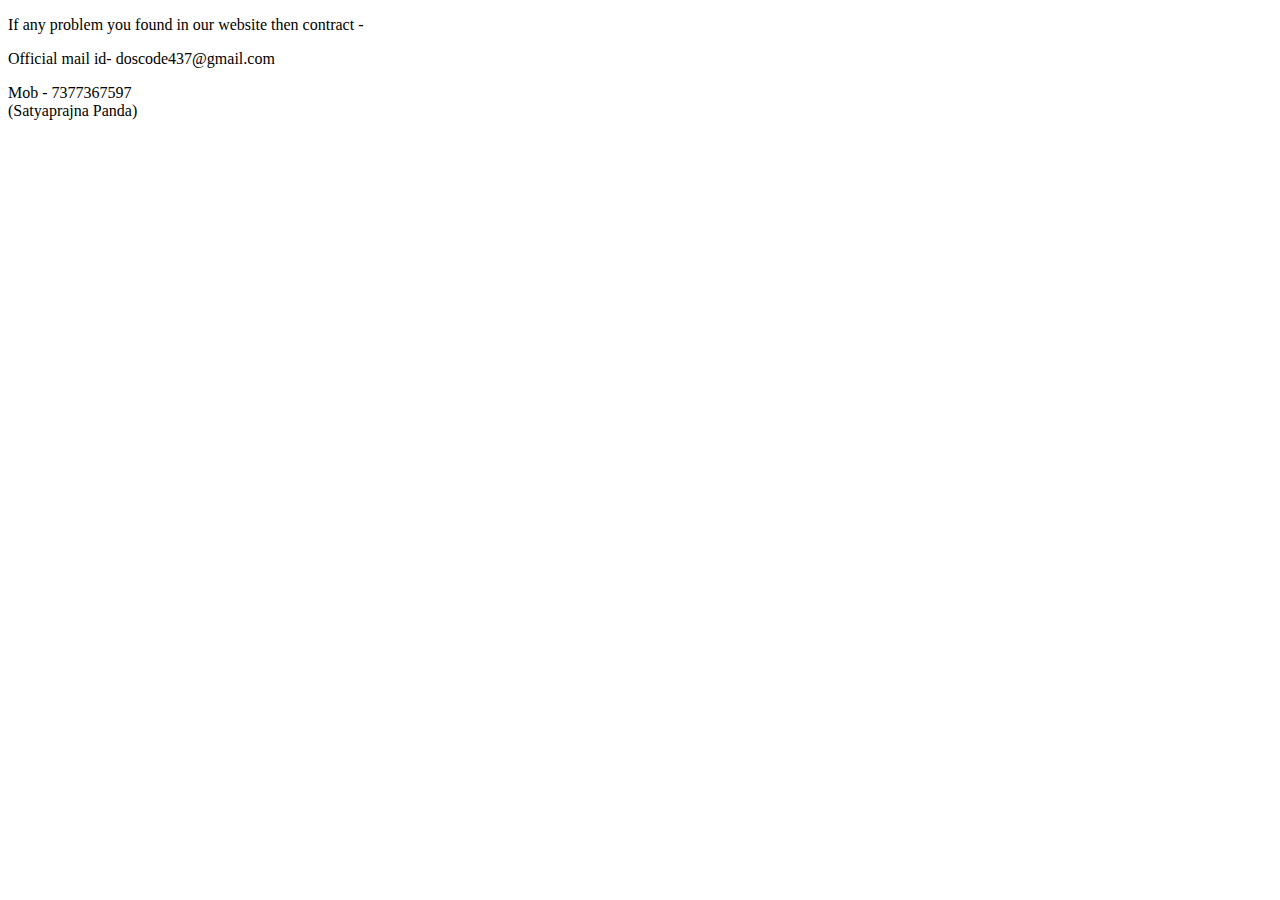
<file: contact.html>
<!DOCTYPE html>
<html lang="en">
<head>
    <meta charset="UTF-8">
    <meta name="viewport" content="width=device-width, initial-scale=1.0">
    <title>Contact</title>
    <link rel="icon" type="image" href="icon.jpeg">
</head>
<body>
    <p>If any problem you found in our website then contract -</p>
    
    <p>Official mail id- doscode437@gmail.com</p>
    <p>Mob - 7377367597
        <br>
    (Satyaprajna Panda)
    </p>
</body>
</html>
</file>
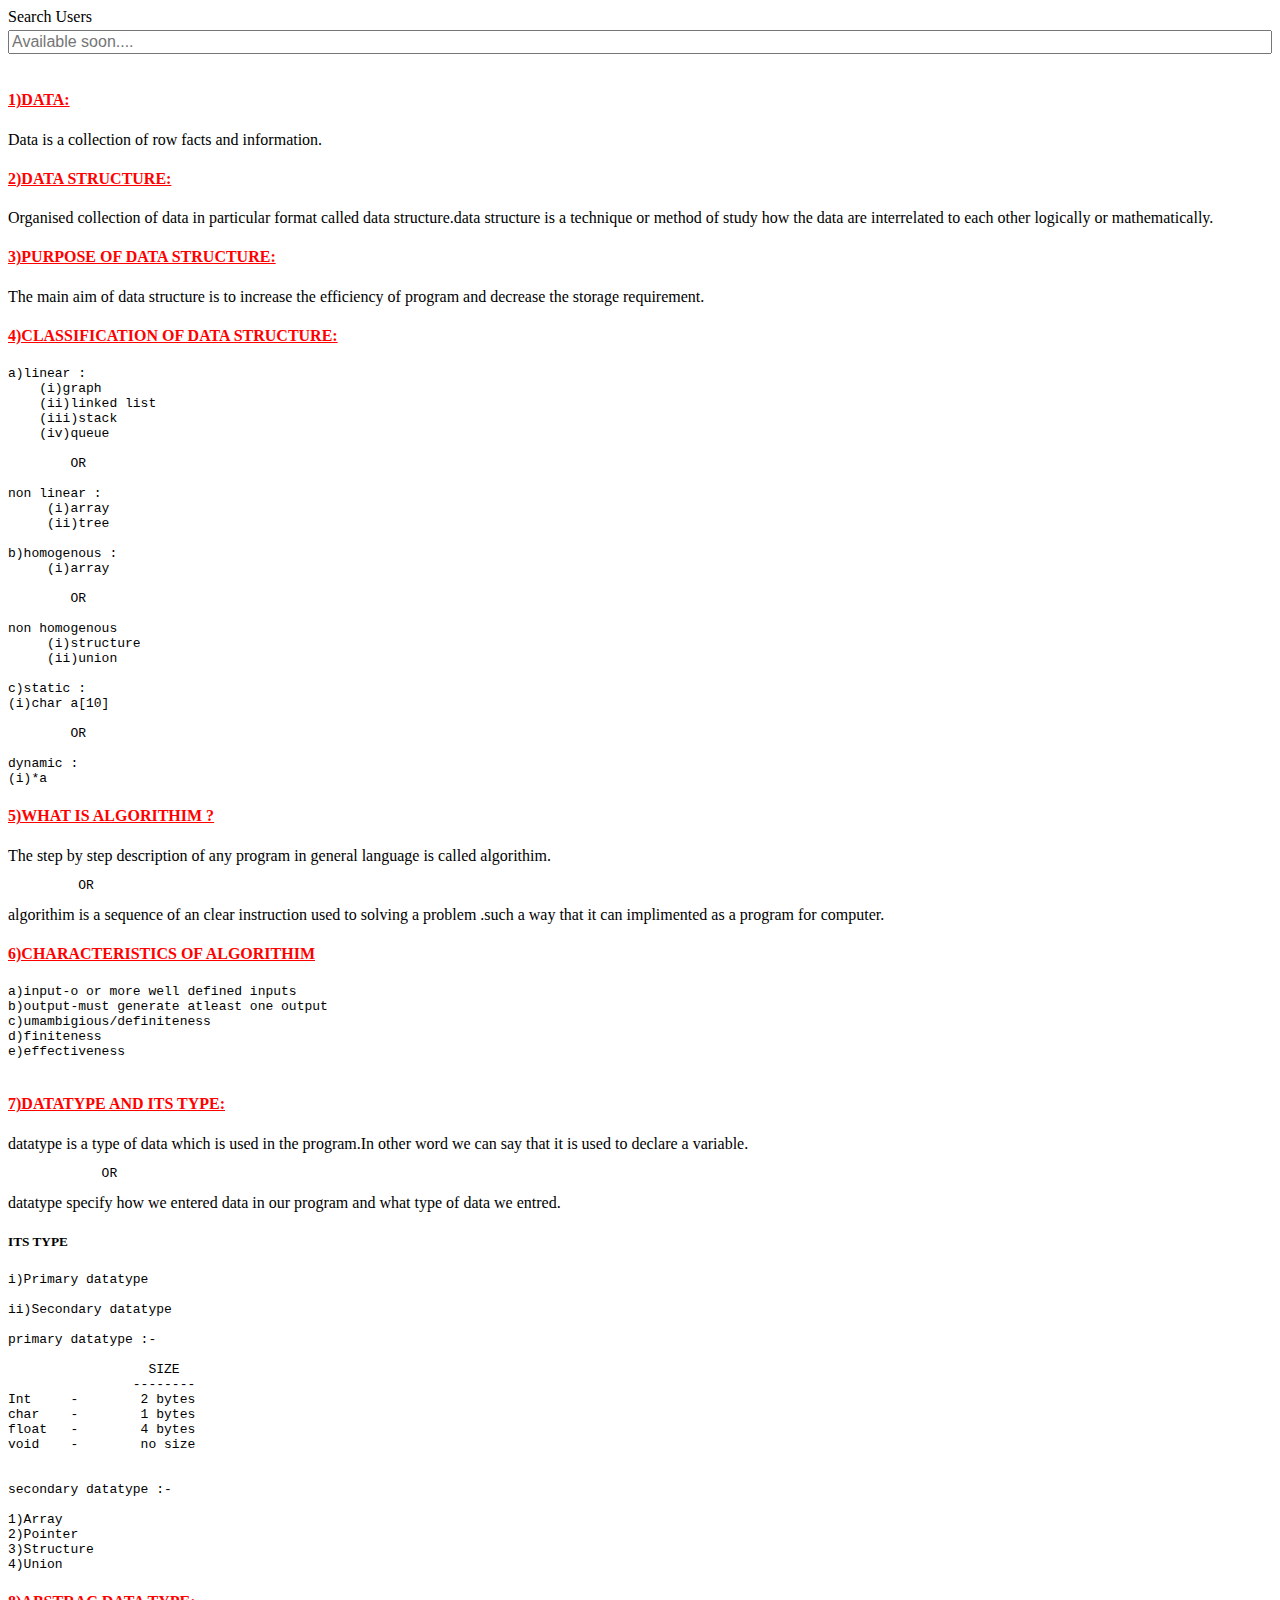
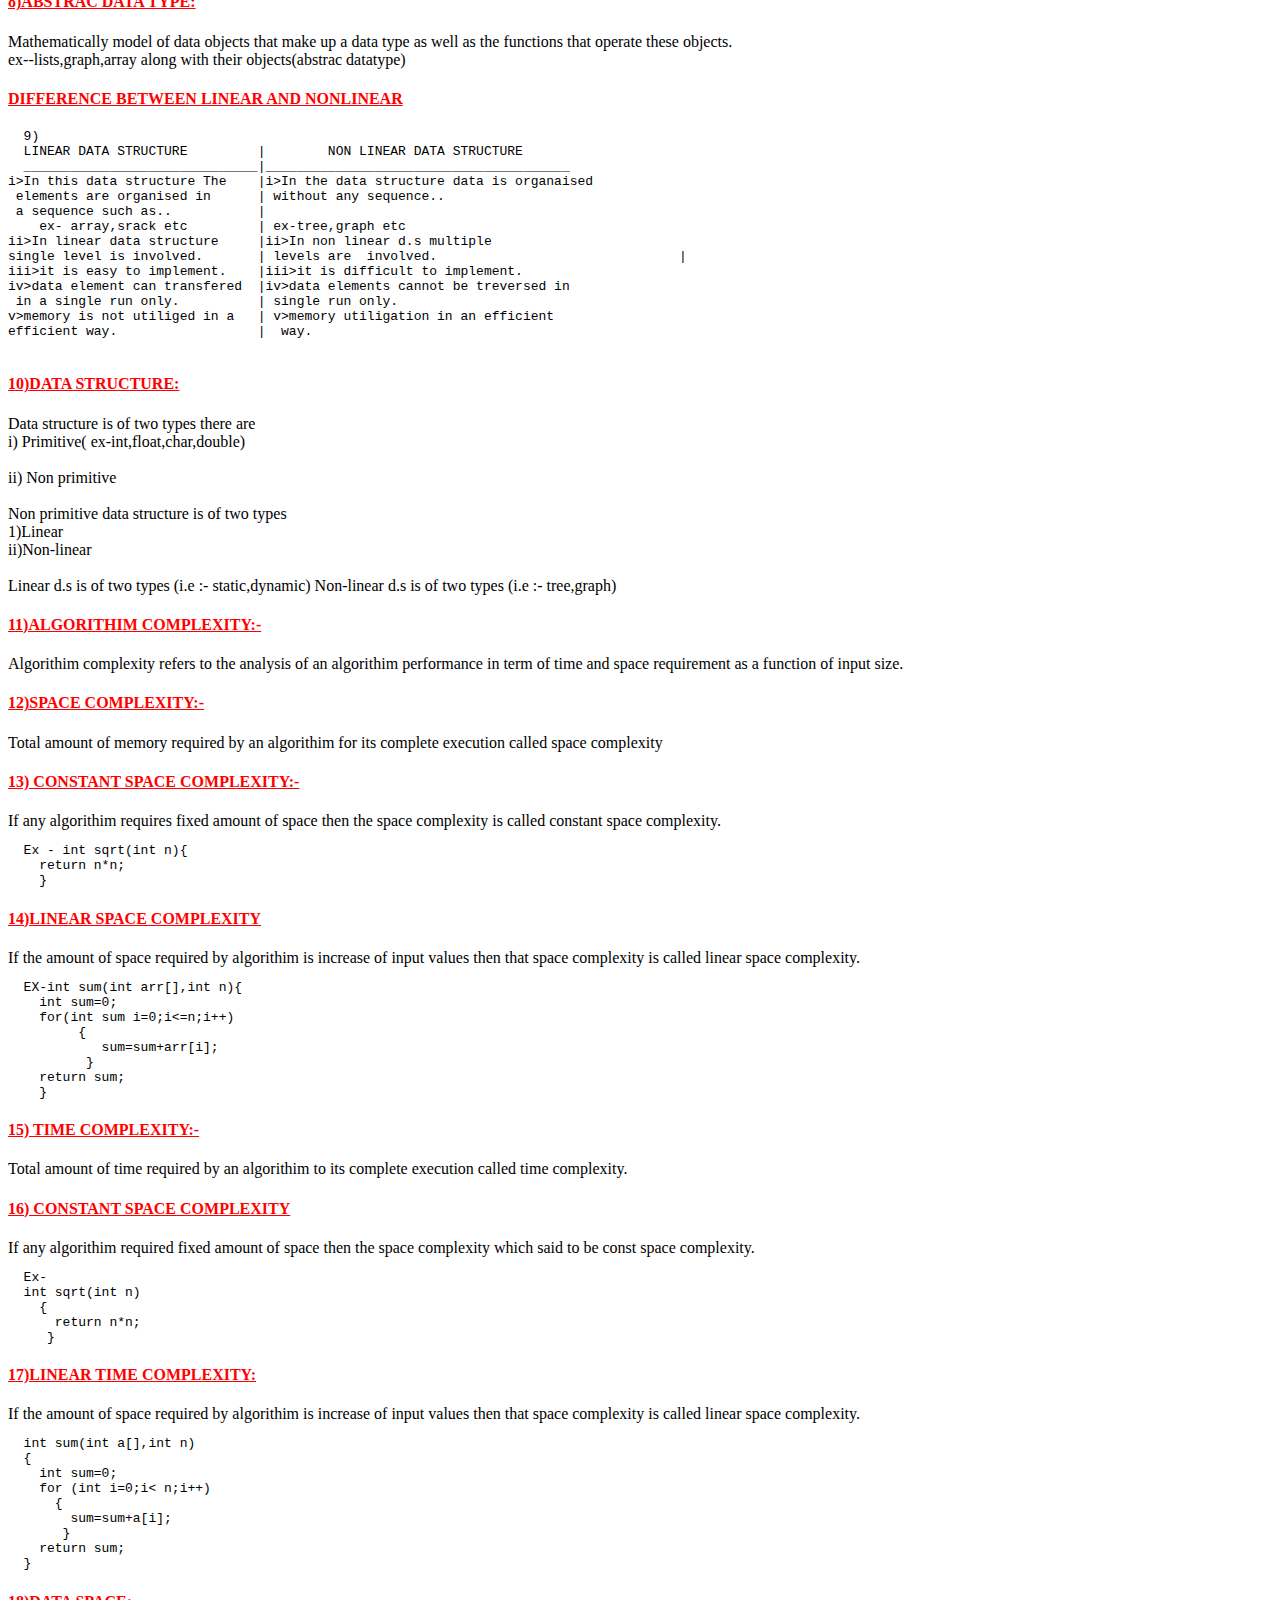
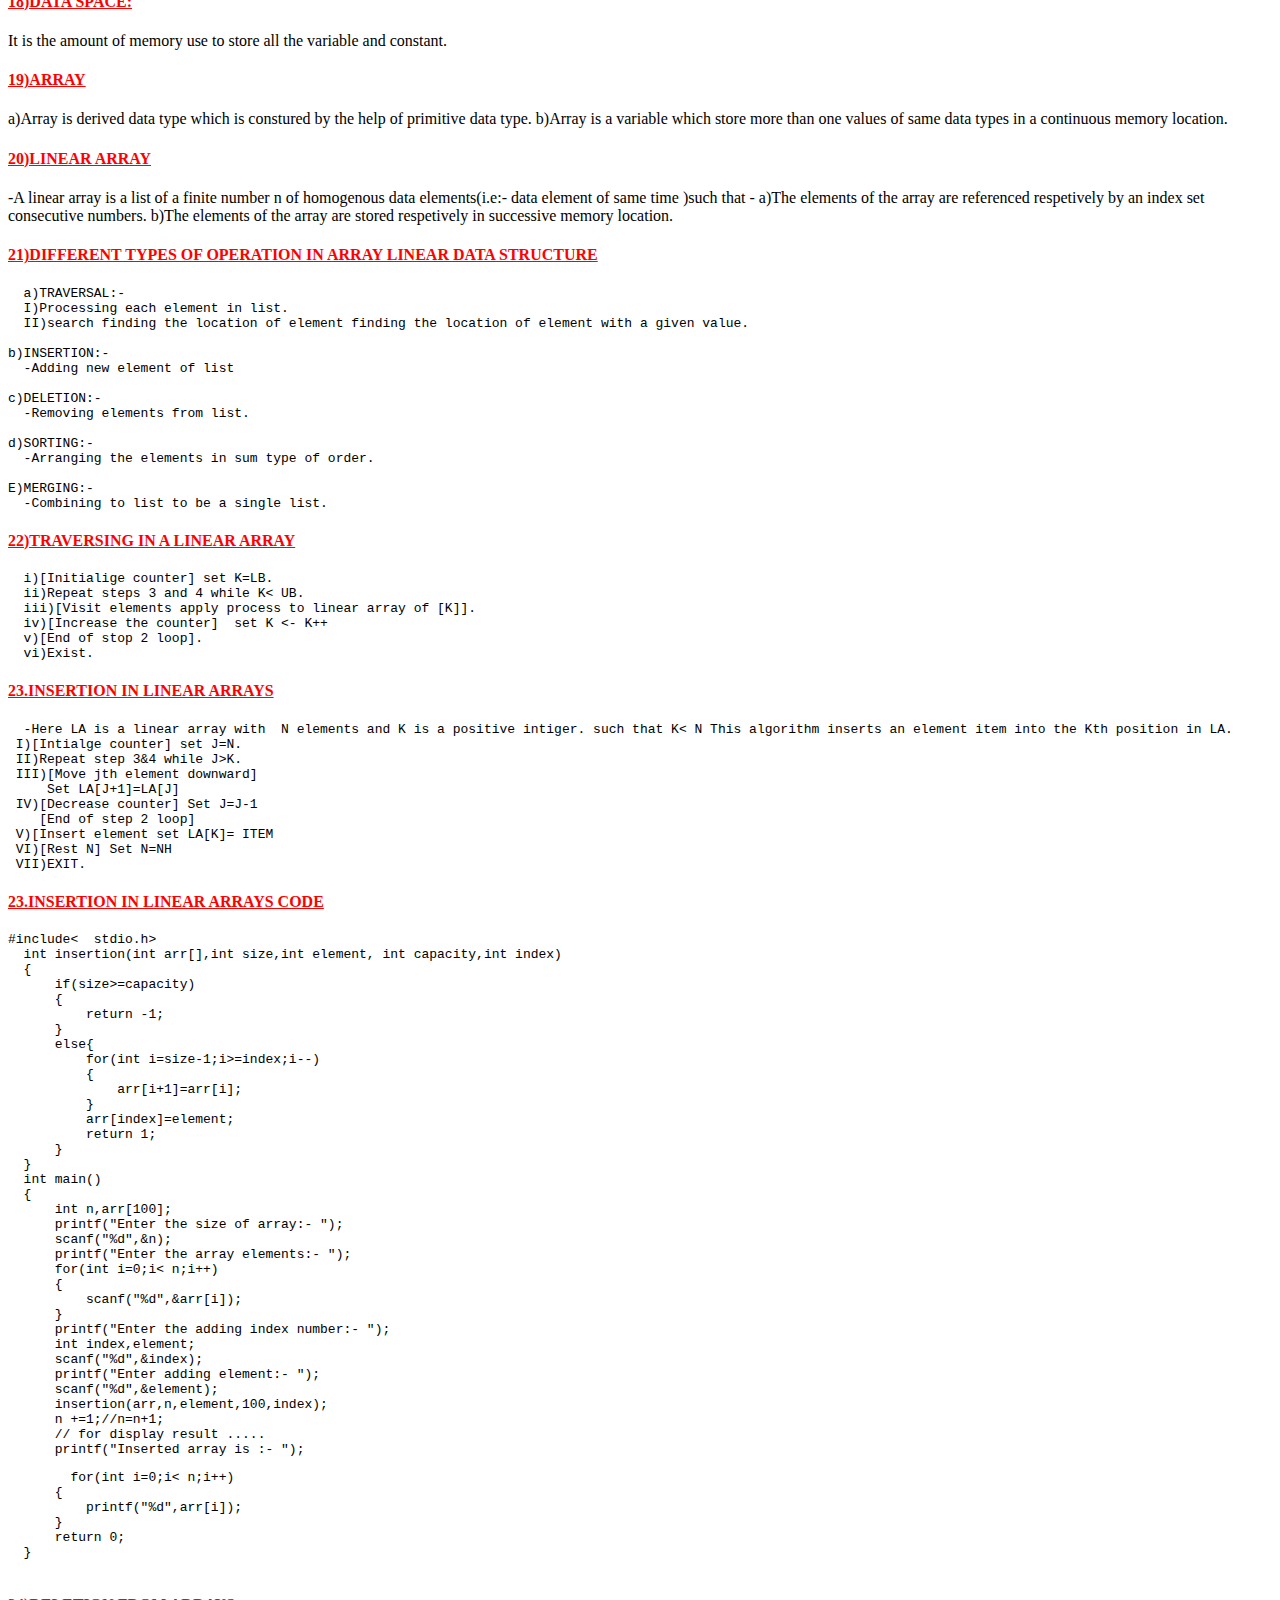
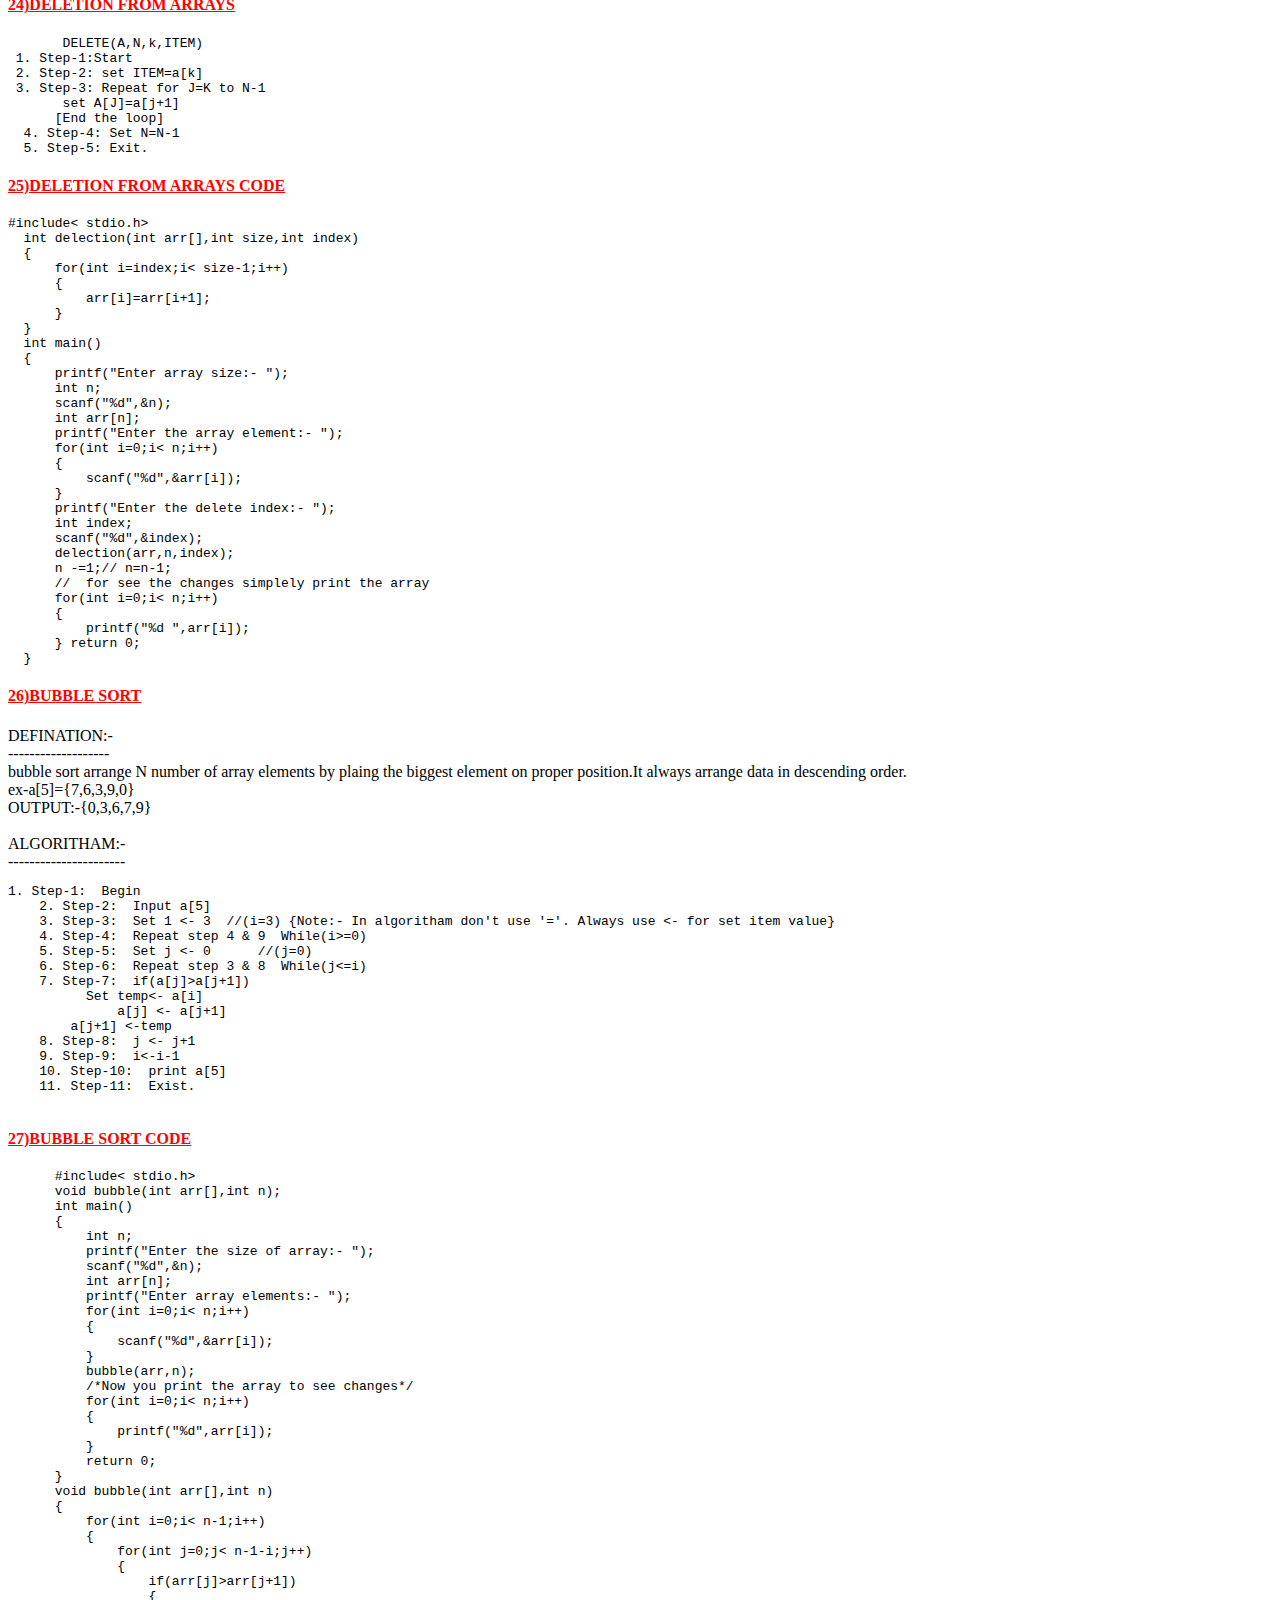
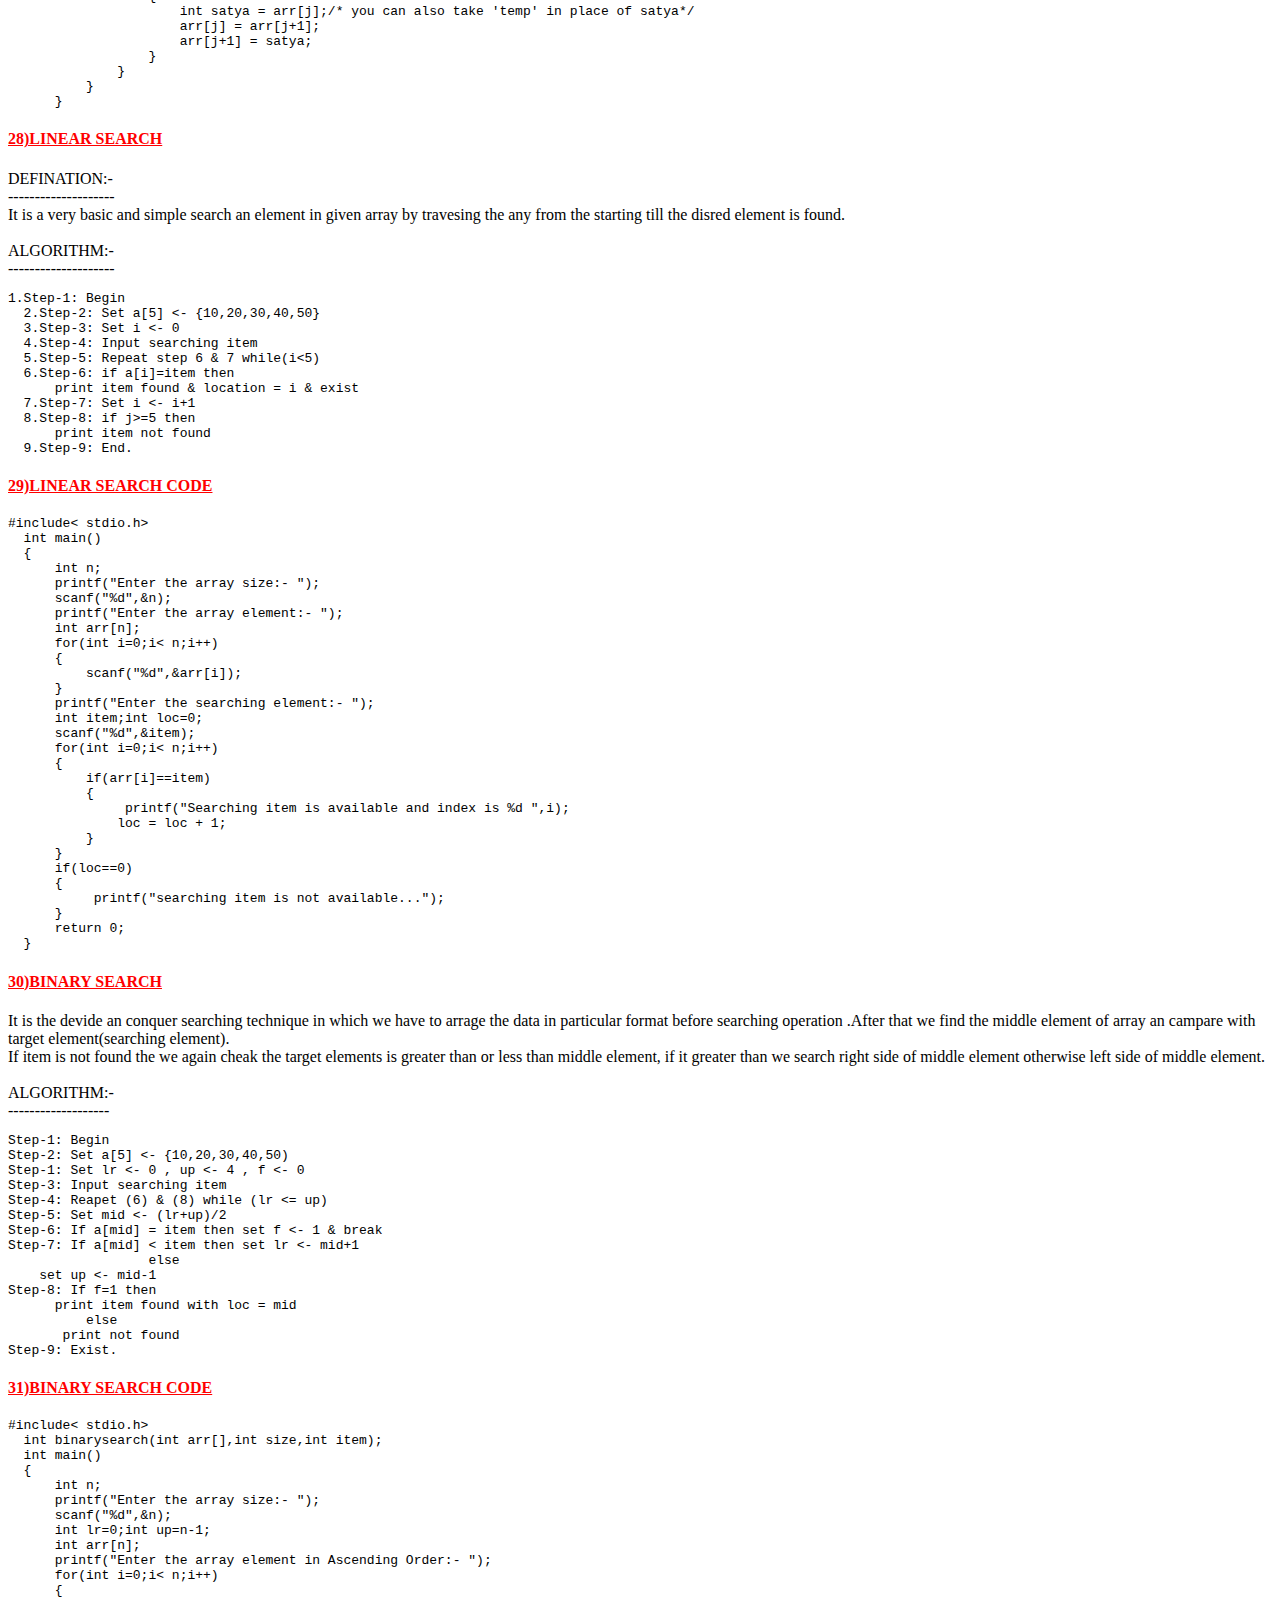
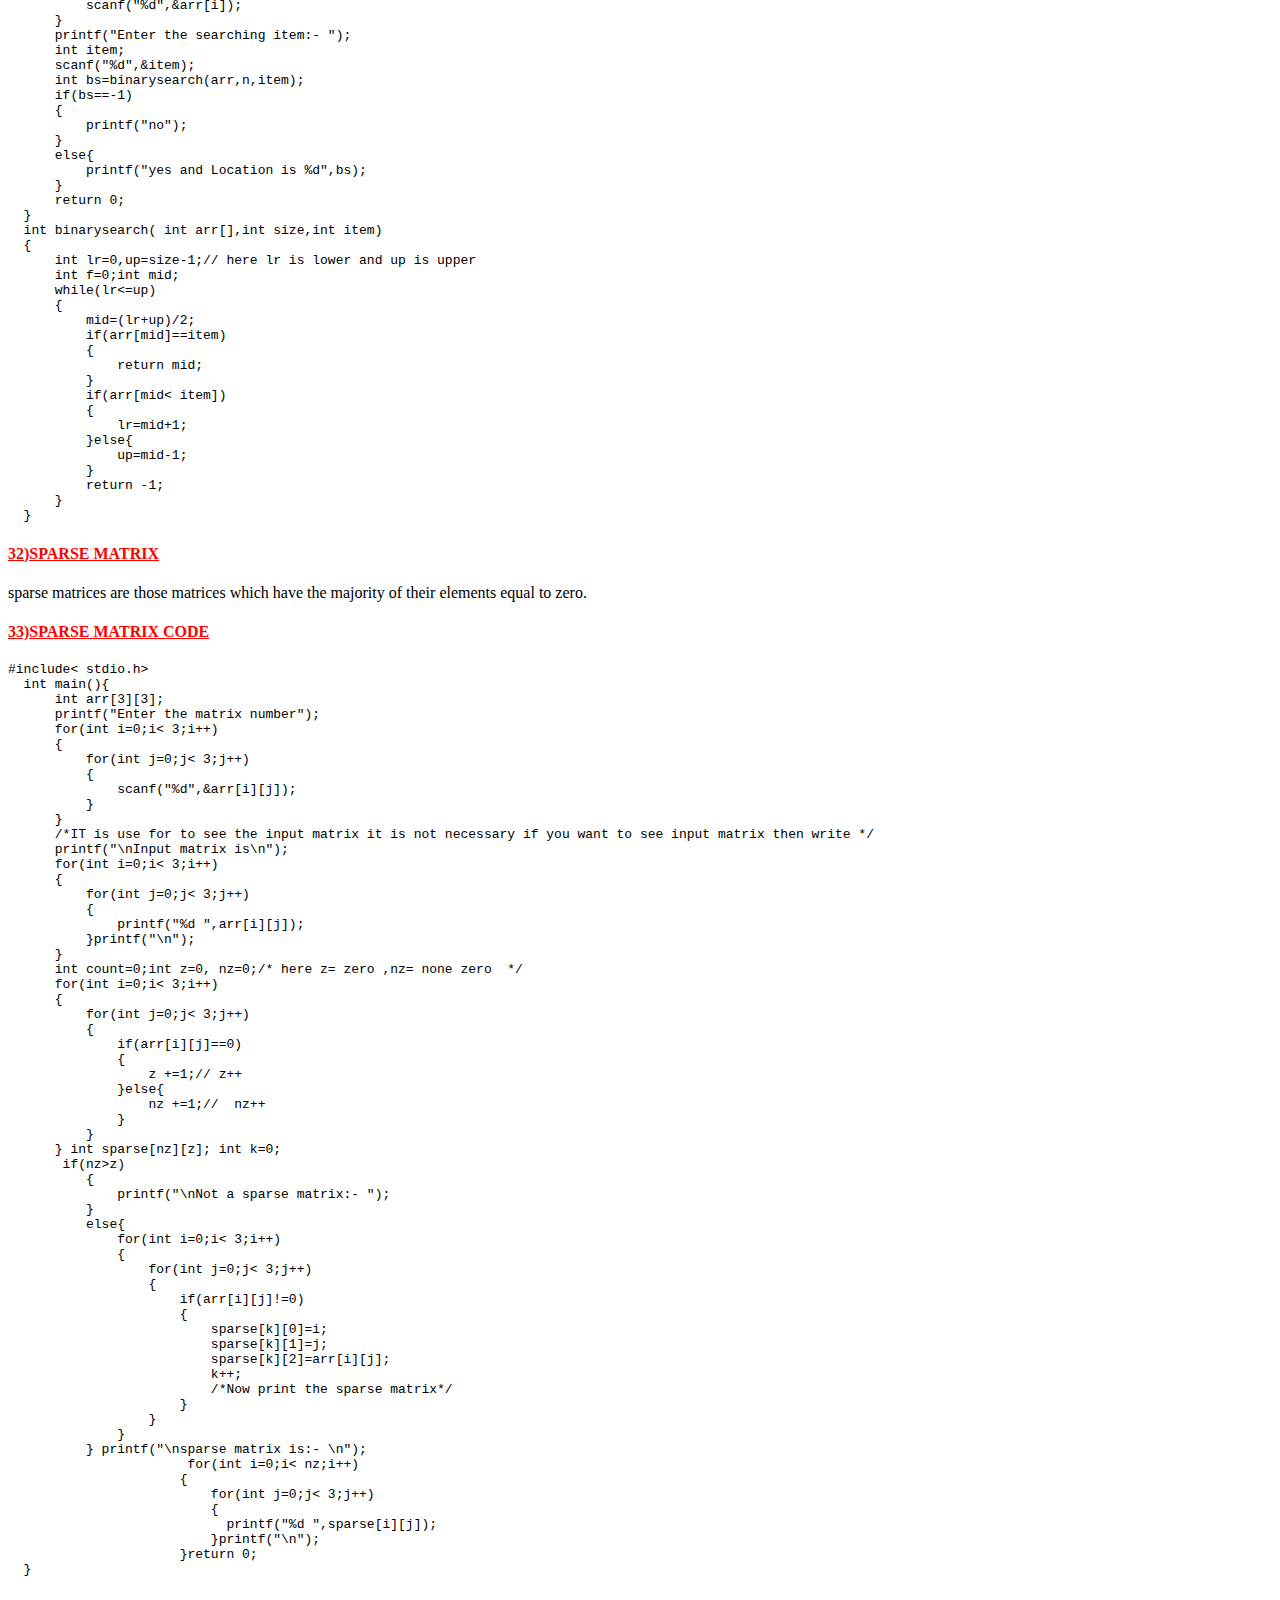
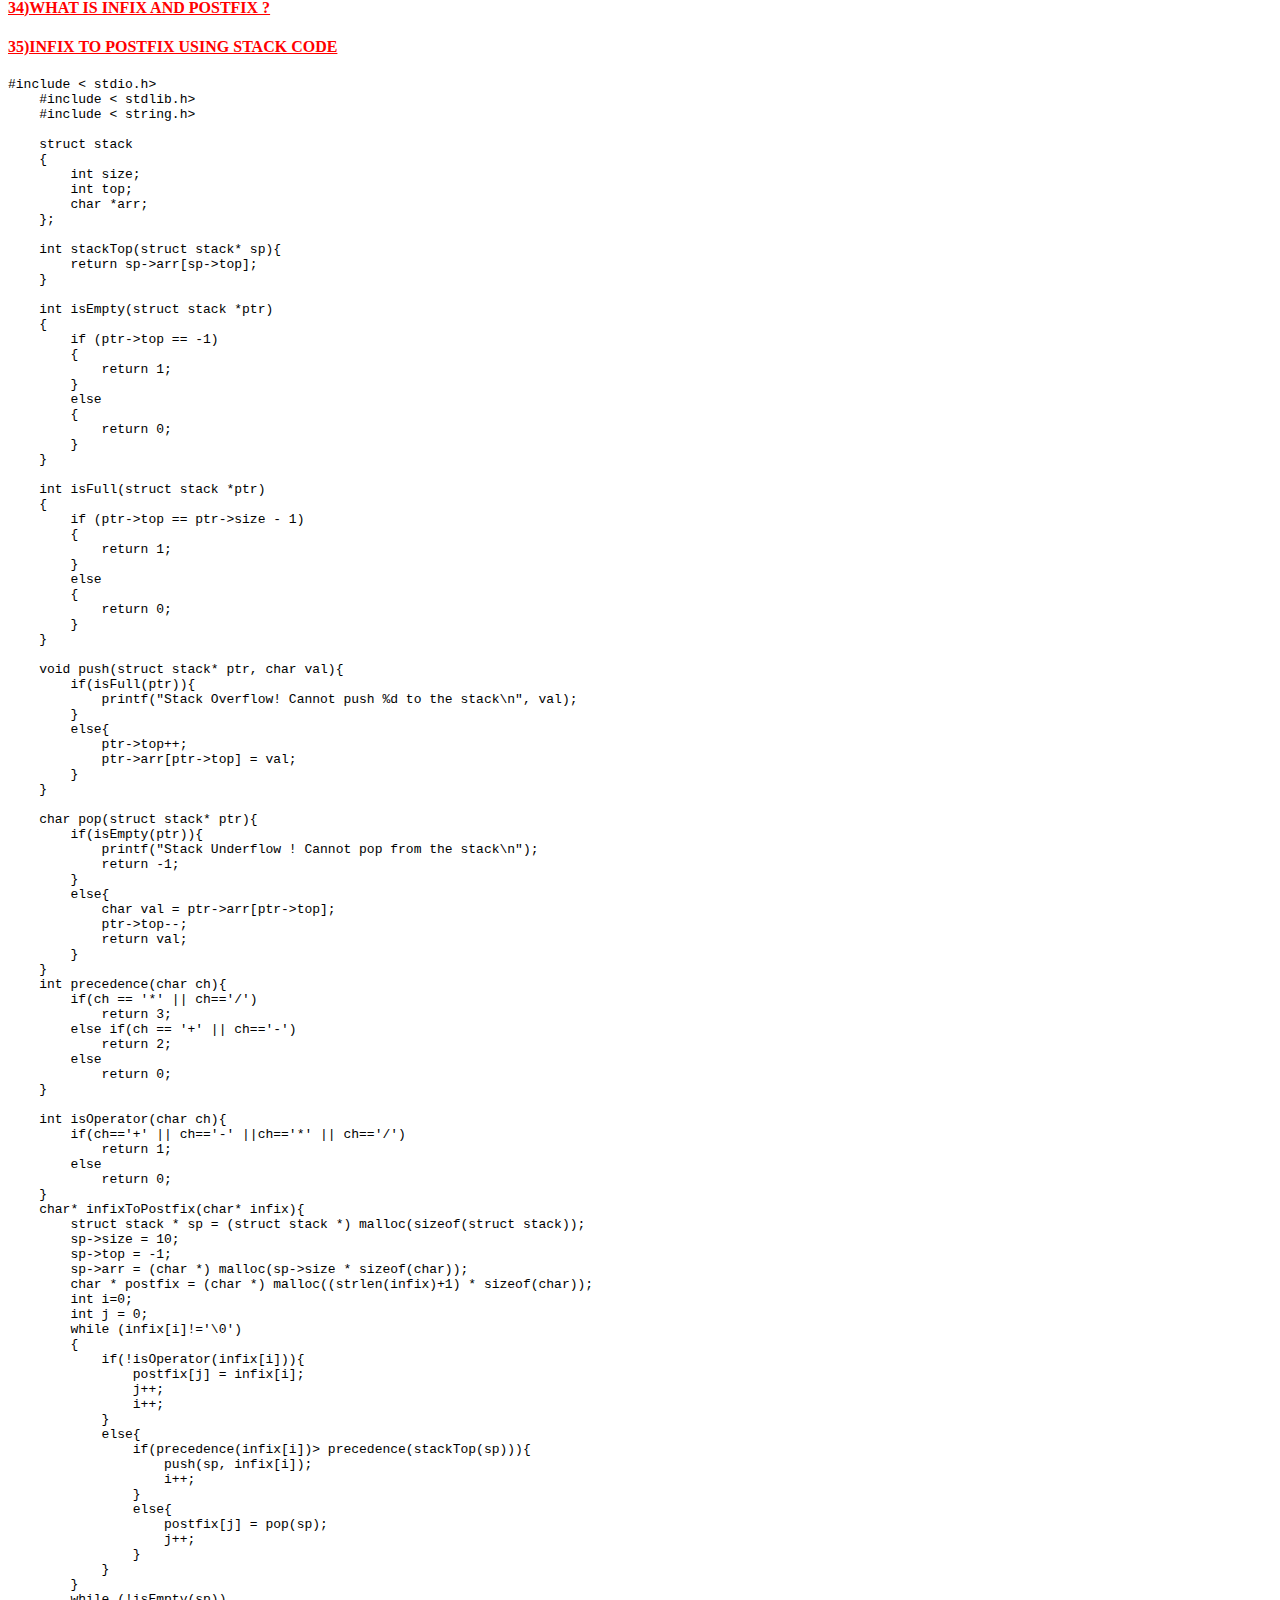
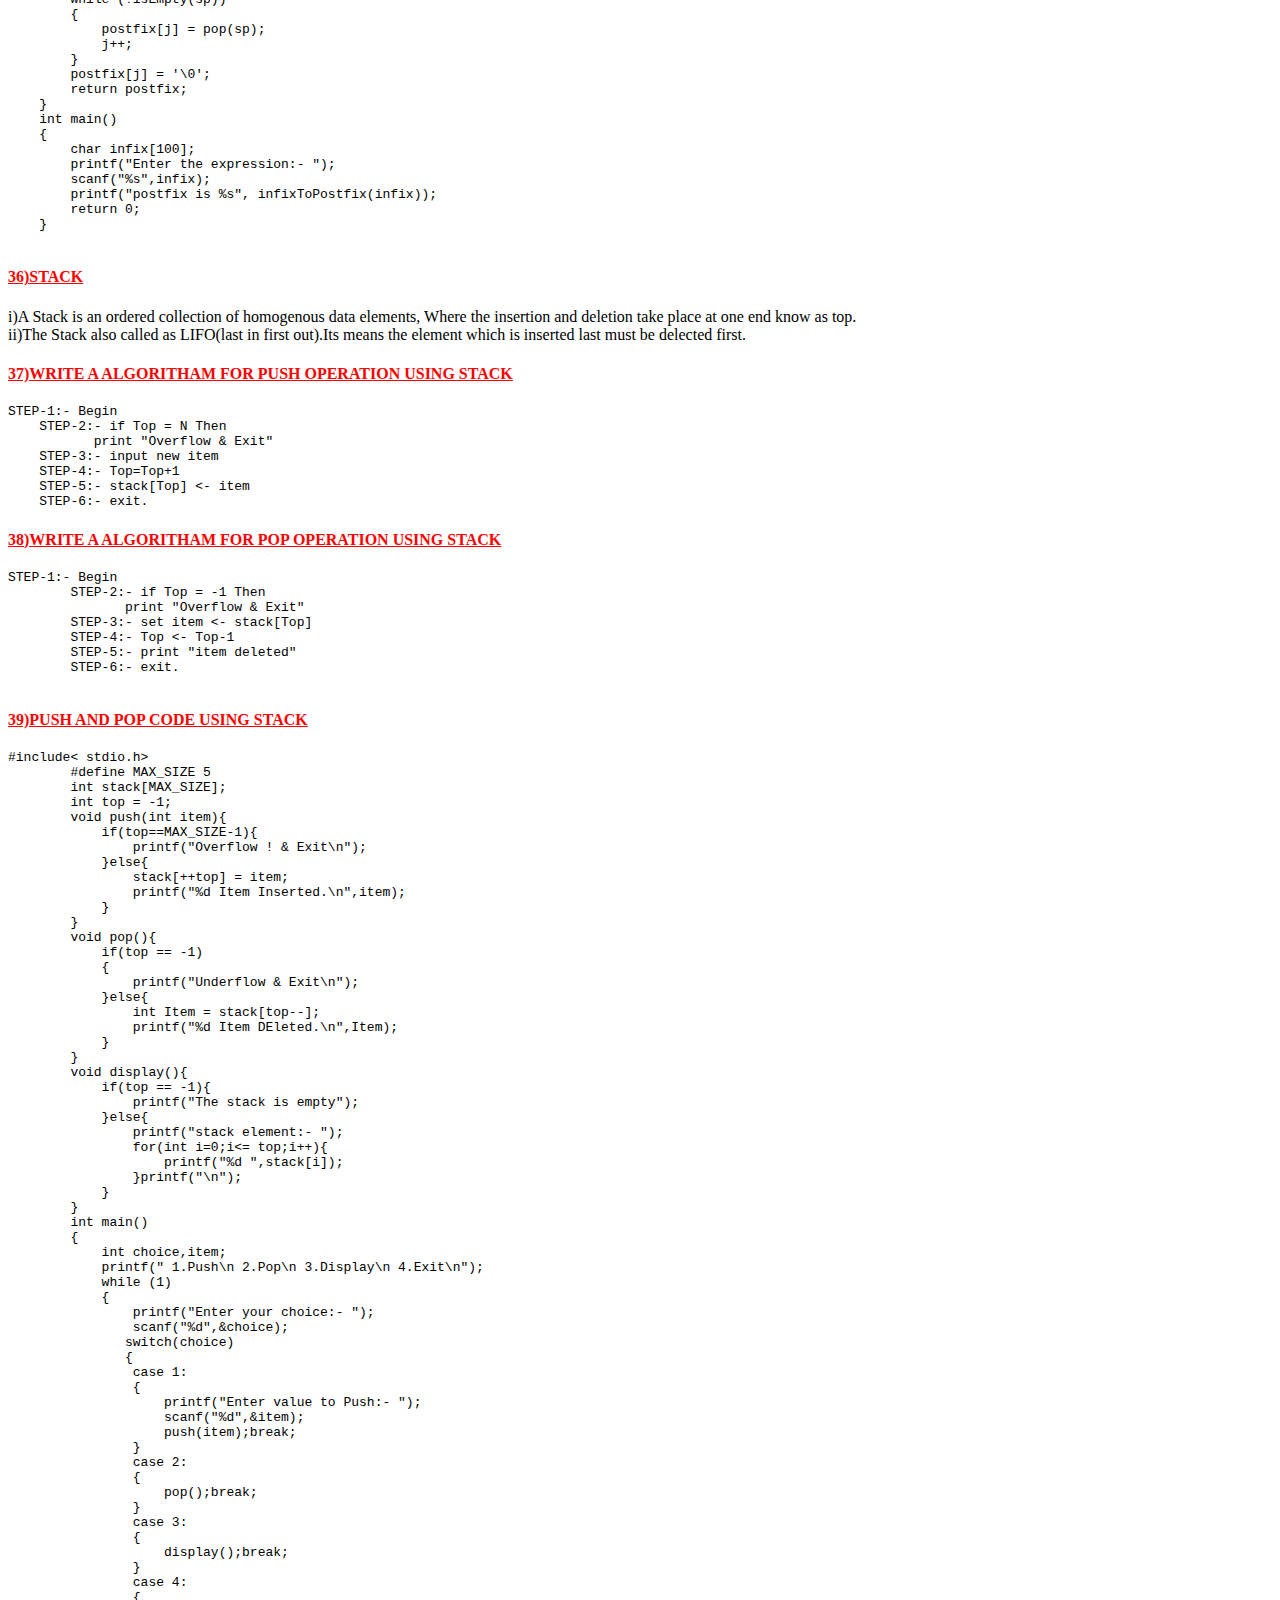
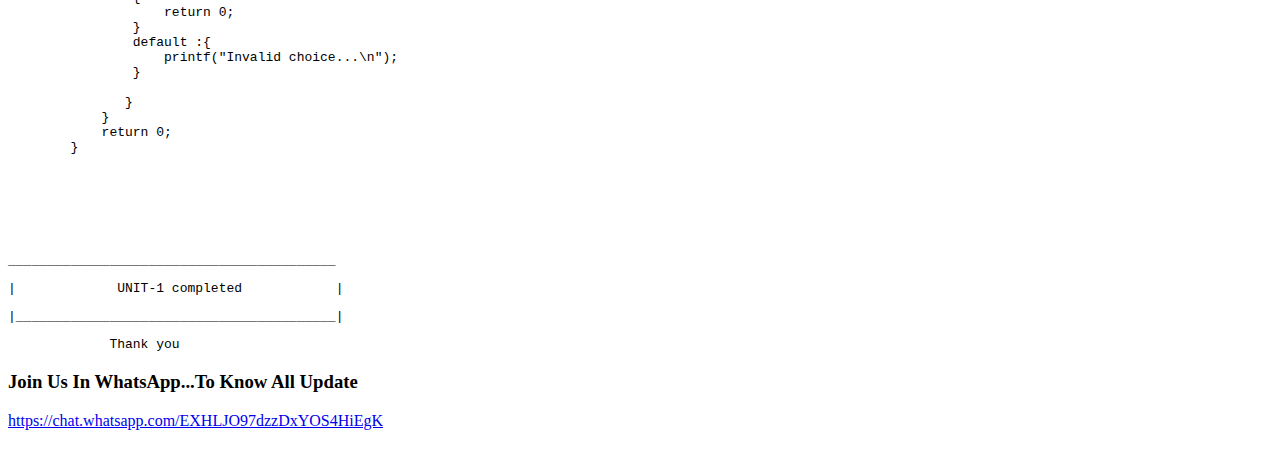
<file: DSA.html>
<!DOCTYPE html>
<html lang="en">
<head>
  <meta charset="UTF-8">
  <meta http-equiv="X-UA-Compatible" content="IE=edge">
  <meta name="viewport" content="width=device-width, initial-scale=1.0">
  <link rel="stylesheet" href="DSA.css">
  <title>DSA NOTE</title>
</head>
<body>
  <div class="search-wrapper">
    <label for="search">Search Users</label>
    <input type="search" id="input" placeholder="Available soon...." onkeyup="searchFunction()">
  </div>
  <div class="user-cards" data-user-cards-container=""></div>
  <template data-user-template>
    <div class="card">
      <div class="header" data-header></div>
      <div class="body" data-body></div>
    </div>
  </template>
  <div class="content-container" id="content">

  <h4 id="p">1)DATA:</h4>
 


Data is a collection of row facts and information.

<h4 id="p">2)DATA STRUCTURE:</h4>
Organised collection of data in particular format called data structure.data structure is a technique or method of study how the data are interrelated to each other logically or mathematically.
<h4 id="p">3)PURPOSE OF DATA STRUCTURE:</h4>
The main aim of data structure is to increase the efficiency of program and decrease the storage requirement.
<h4 id="p"> 4)CLASSIFICATION OF DATA STRUCTURE:</h4>
<pre>a)linear :         
    (i)graph                    
    (ii)linked list            
    (iii)stack
    (iv)queue

        OR

non linear :
     (i)array
     (ii)tree

b)homogenous :
     (i)array  

        OR

non homogenous
     (i)structure
     (ii)union

c)static :
(i)char a[10]

        OR

dynamic :
(i)*a
</pre>

<h4 id="p">5)WHAT IS ALGORITHIM ?</h4>

The step by step description of any program in general language is called algorithim.

<pre>         OR </pre>

 algorithim is a sequence of an clear instruction used to solving a problem .such a way that it can implimented as a program for computer.

 <h4 id="p" >6)CHARACTERISTICS OF ALGORITHIM</h4>
 <pre>
a)input-o or more well defined inputs
b)output-must generate atleast one output
c)umambigious/definiteness
d)finiteness
e)effectiveness
 </pre>
<h4 id="p">7)DATATYPE AND ITS TYPE:</h4>
datatype is a type of data which is used in the program.In other word we can say that it is used to declare a variable.
<pre>            OR </pre>
datatype specify how we entered data in our program and what type of data we entred.

<h5>ITS TYPE</h5>
<pre>
i)Primary datatype<br>
ii)Secondary datatype

primary datatype :-

                  SIZE
                --------
Int     -        2 bytes  
char    -        1 bytes
float   -        4 bytes
void    -        no size


secondary datatype :-

1)Array
2)Pointer
3)Structure
4)Union</pre>

<h4>8)ABSTRAC DATA TYPE:</h4>

Mathematically model of data objects that make up a data type as well as the functions that operate these objects.
<br>

ex--lists,graph,array along with their objects(abstrac datatype)


<h4>DIFFERENCE BETWEEN LINEAR AND NONLINEAR</h4>

<pre>
  9) 
  LINEAR DATA STRUCTURE         |        NON LINEAR DATA STRUCTURE
  ______________________________|_______________________________________
i>In this data structure The    |i>In the data structure data is organaised
 elements are organised in      | without any sequence..
 a sequence such as..           |
    ex- array,srack etc         | ex-tree,graph etc
ii>In linear data structure     |ii>In non linear d.s multiple
single level is involved.       | levels are  involved.                               |  
iii>it is easy to implement.    |iii>it is difficult to implement.
iv>data element can transfered  |iv>data elements cannot be treversed in 
 in a single run only.          | single run only.
v>memory is not utiliged in a   | v>memory utiligation in an efficient
efficient way.                  |  way.
                              
</pre>
<h4>10)DATA STRUCTURE:</h4>

Data structure is of two types there are <br> i) Primitive( ex-int,float,char,double)<br>
<br>
ii) Non primitive
<br>
<br>
Non primitive data structure is of two types <br> 1)Linear <br>
ii)Non-linear
<br>
<br>
Linear d.s is of two types (i.e :- static,dynamic)<br<br>
Non-linear d.s is of two types (i.e :- tree,graph)
<h4>11)ALGORITHIM COMPLEXITY:-</h4>
Algorithim complexity refers to the analysis of an algorithim performance in term of time and space requirement as a function of input size.
<h4>12)SPACE COMPLEXITY:-</h4>
Total amount of memory required by an algorithim for its complete execution called space complexity
<h4>13) CONSTANT SPACE COMPLEXITY:-</h4>
If any algorithim requires fixed amount of space then the space complexity is called constant space complexity.
<pre>
  Ex - int sqrt(int n){
    return n*n;
    }
</pre>
<h4>14)LINEAR SPACE COMPLEXITY</h4>
If the amount of space required by algorithim is increase of input values then that space complexity is called linear space complexity.
<pre>
  EX-int sum(int arr[],int n){
    int sum=0;
    for(int sum i=0;i<=n;i++)
         {
            sum=sum+arr[i];
          }
    return sum;
    }
</pre>
<h4>15) TIME COMPLEXITY:-</h4>
Total amount of time required by an algorithim to its complete execution called time complexity.
<h4>16) CONSTANT SPACE COMPLEXITY</h4>
If any algorithim required fixed amount of space then the space complexity which said to be const space complexity.
<pre>
  Ex-
  int sqrt(int n)
    {
      return n*n;
     }
</pre>
<h4>17)LINEAR TIME COMPLEXITY:</h4>
If the amount of space required by algorithim is increase of input values then that space complexity is called linear space complexity.
<pre>
  int sum(int a[],int n)
  {
    int sum=0;
    for (int i=0;i< n;i++)
      {
        sum=sum+a[i];
       }
    return sum;
  }
</pre>
<h4>18)DATA SPACE:</h4>
It is the amount of memory use to store all the variable and constant.
<h4>19)ARRAY</h4>
a)Array is derived data type which is constured by the help of primitive  data type.
b)Array is a variable which store more than one values of same data types in a continuous memory location.
<h4>20)LINEAR ARRAY</h4>
-A linear array is a list of a finite number n of homogenous data elements(i.e:- data element of same time )such that -
  a)The elements of the array are referenced respetively by an index set consecutive numbers.
  b)The elements of the array are stored respetively in successive memory location.
<h4>21)DIFFERENT TYPES OF OPERATION IN ARRAY LINEAR DATA STRUCTURE</h4>
<pre>
  a)TRAVERSAL:- 
  I)Processing each element in list.
  II)search finding the location of element finding the location of element with a given value.

b)INSERTION:-
  -Adding new element of list

c)DELETION:-
  -Removing elements from list.

d)SORTING:-
  -Arranging the elements in sum type of order.

E)MERGING:-
  -Combining to list to be a single list.
</pre>
<h4>22)TRAVERSING IN A LINEAR ARRAY </h4>
<pre>
  i)[Initialige counter] set K=LB. 
  ii)Repeat steps 3 and 4 while K< UB.
  iii)[Visit elements apply process to linear array of [K]].
  iv)[Increase the counter]  set K <- K++
  v)[End of stop 2 loop].
  vi)Exist.
</pre>
<h4>23.INSERTION IN LINEAR ARRAYS</h4>
<pre>
  -Here LA is a linear array with  N elements and K is a positive intiger. such that K< N This algorithm inserts an element item into the Kth position in LA. 
 I)[Intialge counter] set J=N.
 II)Repeat step 3&4 while J>K.
 III)[Move jth element downward]
     Set LA[J+1]=LA[J]
 IV)[Decrease counter] Set J=J-1
    [End of step 2 loop]
 V)[Insert element set LA[K]= ITEM
 VI)[Rest N] Set N=NH
 VII)EXIT.
</pre>

<h4>23.INSERTION IN LINEAR ARRAYS CODE</h4><pre>
#include<  stdio.h>
  int insertion(int arr[],int size,int element, int capacity,int index)
  {
      if(size>=capacity)
      {
          return -1;
      }
      else{
          for(int i=size-1;i>=index;i--)
          {
              arr[i+1]=arr[i];
          }
          arr[index]=element;
          return 1;
      }
  }
  int main()
  {
      int n,arr[100];
      printf("Enter the size of array:- ");
      scanf("%d",&n);
      printf("Enter the array elements:- ");
      for(int i=0;i< n;i++)
      {
          scanf("%d",&arr[i]);
      }
      printf("Enter the adding index number:- ");
      int index,element;
      scanf("%d",&index);
      printf("Enter adding element:- ");
      scanf("%d",&element);
      insertion(arr,n,element,100,index);
      n +=1;//n=n+1;
      // for display result .....
      printf("Inserted array is :- ");</pre><pre>
        for(int i=0;i< n;i++)
      {
          printf("%d",arr[i]);
      }
      return 0;
  }
      </pre> </pre>
<h4>24)DELETION FROM ARRAYS</h4>
        <pre>       DELETE(A,N,k,ITEM)
 1. Step-1:Start
 2. Step-2: set ITEM=a[k]
 3. Step-3: Repeat for J=K to N-1
       set A[J]=a[j+1]
      [End the loop]
  4. Step-4: Set N=N-1
  5. Step-5: Exit.</pre>

</div>
<h4>25)DELETION FROM ARRAYS CODE</h4>

<pre>#include< stdio.h>
  int delection(int arr[],int size,int index)
  {
      for(int i=index;i< size-1;i++)
      {
          arr[i]=arr[i+1];
      }
  }
  int main()
  {
      printf("Enter array size:- ");
      int n;
      scanf("%d",&n);
      int arr[n];
      printf("Enter the array element:- ");
      for(int i=0;i< n;i++)
      {
          scanf("%d",&arr[i]);
      }
      printf("Enter the delete index:- ");
      int index;
      scanf("%d",&index);
      delection(arr,n,index);
      n -=1;// n=n-1;
      //  for see the changes simplely print the array
      for(int i=0;i< n;i++)
      {
          printf("%d ",arr[i]);
      } return 0;
  }</pre>
  <h4>26)BUBBLE SORT</h4>
  DEFINATION:- <br>
  -------------------<br>

    bubble sort arrange N number of array  elements by plaing the biggest element on proper position.It always arrange data in descending order.<br>
  
  ex-a[5]={7,6,3,9,0}<br>
  
  OUTPUT:-{0,3,6,7,9}
  <br><br>
  ALGORITHAM:-<br>
  ----------------------<br>
  <pre>1. Step-1:  Begin
    2. Step-2:  Input a[5] 
    3. Step-3:  Set 1 <- 3  //(i=3) {Note:- In algoritham don't use '='. Always use <- for set item value}
    4. Step-4:  Repeat step 4 & 9  While(i>=0)
    5. Step-5:  Set j <- 0 	//(j=0)
    6. Step-6:  Repeat step 3 & 8  While(j<=i)
    7. Step-7:  if(a[j]>a[j+1])
          Set temp<- a[i]
              a[j] <- a[j+1]
        a[j+1] <-temp
    8. Step-8:  j <- j+1
    9. Step-9:  i<-i-1
    10. Step-10:  print a[5]
    11. Step-11:  Exist.
    </pre>
  
    <h4>27)BUBBLE SORT CODE</h4>
    <pre>
      #include< stdio.h>
      void bubble(int arr[],int n);
      int main()
      {
          int n;
          printf("Enter the size of array:- ");
          scanf("%d",&n);
          int arr[n];
          printf("Enter array elements:- ");
          for(int i=0;i< n;i++)
          {
              scanf("%d",&arr[i]);
          }
          bubble(arr,n);
          /*Now you print the array to see changes*/
          for(int i=0;i< n;i++)
          {
              printf("%d",arr[i]);
          }
          return 0;
      }
      void bubble(int arr[],int n)
      {
          for(int i=0;i< n-1;i++)
          {
              for(int j=0;j< n-1-i;j++)
              {
                  if(arr[j]>arr[j+1])
                  {
                      int satya = arr[j];/* you can also take 'temp' in place of satya*/
                      arr[j] = arr[j+1];
                      arr[j+1] = satya;
                  }
              }
          }
      }</pre>
  
<h4>28)LINEAR SEARCH</h4>
DEFINATION:- <br>
--------------------<br>
It is a very basic and simple search an element in given array by travesing the any from the starting till the disred element is found.<br>
<br>
ALGORITHM:-<br>
--------------------<br>
<pre>1.Step-1: Begin
  2.Step-2: Set a[5] <- {10,20,30,40,50}
  3.Step-3: Set i <- 0
  4.Step-4: Input searching item
  5.Step-5: Repeat step 6 & 7 while(i<5)
  6.Step-6: if a[i]=item then
      print item found & location = i & exist
  7.Step-7: Set i <- i+1
  8.Step-8: if j>=5 then 
      print item not found
  9.Step-9: End.
</pre>
<h4>29)LINEAR SEARCH CODE</h4>

<pre>#include< stdio.h>
  int main()
  {
      int n;
      printf("Enter the array size:- ");
      scanf("%d",&n);
      printf("Enter the array element:- ");
      int arr[n];
      for(int i=0;i< n;i++)
      {
          scanf("%d",&arr[i]);
      }
      printf("Enter the searching element:- ");
      int item;int loc=0;
      scanf("%d",&item);
      for(int i=0;i< n;i++)
      {
          if(arr[i]==item)
          {
               printf("Searching item is available and index is %d ",i);
              loc = loc + 1;
          }
      }
      if(loc==0)
      {
           printf("searching item is not available...");
      }
      return 0;
  }</pre>

<h4>30)BINARY SEARCH</h4>
It is the devide an conquer searching technique in which we have to arrage the data in particular format before searching operation .After that we find the middle element of array an campare with target element(searching element).<br>
If item is not found the we again cheak the target elements is greater than or less than middle element, if it greater than we search right side of middle element otherwise left side of middle element.<br><br>
ALGORITHM:-<br>
-------------------
<br>
<pre>Step-1: Begin
Step-2: Set a[5] <- {10,20,30,40,50)
Step-1: Set lr <- 0 , up <- 4 , f <- 0
Step-3: Input searching item
Step-4: Reapet (6) & (8) while (lr <= up)
Step-5: Set mid <- (lr+up)/2
Step-6: If a[mid] = item then set f <- 1 & break
Step-7: If a[mid] < item then set lr <- mid+1 
                  else
    set up <- mid-1
Step-8: If f=1 then
      print item found with loc = mid
          else
       print not found
Step-9: Exist. </pre>


<h4>31)BINARY SEARCH CODE</h4>


<pre>#include< stdio.h>
  int binarysearch(int arr[],int size,int item);
  int main()
  {
      int n;
      printf("Enter the array size:- ");
      scanf("%d",&n);
      int lr=0;int up=n-1;
      int arr[n];
      printf("Enter the array element in Ascending Order:- ");
      for(int i=0;i< n;i++)
      {
          scanf("%d",&arr[i]);
      }
      printf("Enter the searching item:- ");
      int item;
      scanf("%d",&item);
      int bs=binarysearch(arr,n,item);
      if(bs==-1)
      {
          printf("no");
      }
      else{
          printf("yes and Location is %d",bs);
      }
      return 0;
  }
  int binarysearch( int arr[],int size,int item)
  {
      int lr=0,up=size-1;// here lr is lower and up is upper
      int f=0;int mid;
      while(lr<=up)
      {
          mid=(lr+up)/2;
          if(arr[mid]==item)
          {
              return mid;
          }
          if(arr[mid< item])
          {
              lr=mid+1;
          }else{
              up=mid-1;
          }
          return -1;
      }
  }
</pre>
<h4>32)SPARSE MATRIX</h4>
sparse matrices are those matrices which have the majority of their elements equal to zero.

<h4>33)SPARSE MATRIX CODE</h4>
<pre>#include< stdio.h>
  int main(){
      int arr[3][3];
      printf("Enter the matrix number");
      for(int i=0;i< 3;i++)
      {
          for(int j=0;j< 3;j++)
          {
              scanf("%d",&arr[i][j]);
          }
      }
      /*IT is use for to see the input matrix it is not necessary if you want to see input matrix then write */
      printf("\nInput matrix is\n");
      for(int i=0;i< 3;i++)
      {
          for(int j=0;j< 3;j++)
          {
              printf("%d ",arr[i][j]);
          }printf("\n");
      }
      int count=0;int z=0, nz=0;/* here z= zero ,nz= none zero  */
      for(int i=0;i< 3;i++)
      {
          for(int j=0;j< 3;j++)
          {
              if(arr[i][j]==0)
              {
                  z +=1;// z++
              }else{
                  nz +=1;//  nz++
              }
          }
      } int sparse[nz][z]; int k=0;
       if(nz>z)
          {
              printf("\nNot a sparse matrix:- ");
          }
          else{
              for(int i=0;i< 3;i++)
              {
                  for(int j=0;j< 3;j++)
                  {
                      if(arr[i][j]!=0)
                      {
                          sparse[k][0]=i;
                          sparse[k][1]=j;
                          sparse[k][2]=arr[i][j];
                          k++;
                          /*Now print the sparse matrix*/
                      }
                  }
              }
          } printf("\nsparse matrix is:- \n");
                       for(int i=0;i< nz;i++)
                      {
                          for(int j=0;j< 3;j++)
                          {
                            printf("%d ",sparse[i][j]);
                          }printf("\n");
                      }return 0;
  }</pre>
  <h4>34)WHAT IS INFIX AND POSTFIX ?</h4>

  <h4>35)INFIX TO POSTFIX USING STACK CODE</h4>
  <pre>#include < stdio.h>
    #include < stdlib.h>
    #include < string.h>
     
    struct stack
    {
        int size;
        int top;
        char *arr;
    };
     
    int stackTop(struct stack* sp){
        return sp->arr[sp->top];
    }
     
    int isEmpty(struct stack *ptr)
    {
        if (ptr->top == -1)
        {
            return 1;
        }
        else
        {
            return 0;
        }
    }
     
    int isFull(struct stack *ptr)
    {
        if (ptr->top == ptr->size - 1)
        {
            return 1;
        }
        else
        {
            return 0;
        }
    }
     
    void push(struct stack* ptr, char val){
        if(isFull(ptr)){
            printf("Stack Overflow! Cannot push %d to the stack\n", val);
        }
        else{
            ptr->top++;
            ptr->arr[ptr->top] = val;
        }
    }
     
    char pop(struct stack* ptr){
        if(isEmpty(ptr)){
            printf("Stack Underflow ! Cannot pop from the stack\n");
            return -1;
        }
        else{
            char val = ptr->arr[ptr->top];
            ptr->top--;
            return val;
        }
    }
    int precedence(char ch){
        if(ch == '*' || ch=='/')
            return 3;
        else if(ch == '+' || ch=='-')
            return 2; 
        else
            return 0;
    }
     
    int isOperator(char ch){
        if(ch=='+' || ch=='-' ||ch=='*' || ch=='/') 
            return 1;
        else
            return 0;
    }
    char* infixToPostfix(char* infix){
        struct stack * sp = (struct stack *) malloc(sizeof(struct stack));
        sp->size = 10; 
        sp->top = -1;
        sp->arr = (char *) malloc(sp->size * sizeof(char));
        char * postfix = (char *) malloc((strlen(infix)+1) * sizeof(char));
        int i=0; 
        int j = 0; 
        while (infix[i]!='\0')
        {
            if(!isOperator(infix[i])){
                postfix[j] = infix[i];
                j++;
                i++;
            }
            else{
                if(precedence(infix[i])> precedence(stackTop(sp))){
                    push(sp, infix[i]);
                    i++;
                }
                else{
                    postfix[j] = pop(sp);
                    j++;
                }
            }
        }
        while (!isEmpty(sp))    
        {
            postfix[j] = pop(sp);
            j++;
        }
        postfix[j] = '\0';
        return postfix;
    }
    int main()
    {
        char infix[100];
        printf("Enter the expression:- ");
        scanf("%s",infix);
        printf("postfix is %s", infixToPostfix(infix));
        return 0;
    }
    </pre>
<h4>36)STACK</h4>
 i)A Stack is an ordered collection of homogenous data elements, Where the insertion and deletion take place at one end know as top.<br>
 ii)The Stack also called as LIFO(last in first out).Its means the element which is inserted last must be delected first.
 <h4>37)WRITE A ALGORITHAM FOR PUSH OPERATION USING STACK</h4>
 <pre>STEP-1:- Begin
    STEP-2:- if Top = N Then 
           print "Overflow & Exit"
    STEP-3:- input new item
    STEP-4:- Top=Top+1
    STEP-5:- stack[Top] <- item
    STEP-6:- exit.</pre>
    <h4>38)WRITE A ALGORITHAM FOR POP OPERATION USING STACK</h4>
    <pre>STEP-1:- Begin
        STEP-2:- if Top = -1 Then 
               print "Overflow & Exit"
        STEP-3:- set item <- stack[Top]
        STEP-4:- Top <- Top-1
        STEP-5:- print "item deleted"
        STEP-6:- exit.
        </pre>
    <h4>39)PUSH AND POP CODE USING STACK</h4>
    <pre>#include< stdio.h>
        #define MAX_SIZE 5
        int stack[MAX_SIZE];
        int top = -1;
        void push(int item){
            if(top==MAX_SIZE-1){
                printf("Overflow ! & Exit\n");
            }else{
                stack[++top] = item;
                printf("%d Item Inserted.\n",item);
            }
        }
        void pop(){
            if(top == -1)
            {
                printf("Underflow & Exit\n");
            }else{
                int Item = stack[top--];
                printf("%d Item DEleted.\n",Item);
            }
        }
        void display(){
            if(top == -1){
                printf("The stack is empty");
            }else{
                printf("stack element:- ");
                for(int i=0;i<= top;i++){
                    printf("%d ",stack[i]);
                }printf("\n");
            }
        }
        int main()
        {
            int choice,item;
            printf(" 1.Push\n 2.Pop\n 3.Display\n 4.Exit\n");
            while (1)
            {
                printf("Enter your choice:- ");
                scanf("%d",&choice);
               switch(choice)
               {
                case 1:
                {
                    printf("Enter value to Push:- ");
                    scanf("%d",&item);
                    push(item);break;
                }
                case 2:
                {
                    pop();break;
                }
                case 3:
                {
                    display();break;
                }
                case 4:
                {
                    return 0;
                }
                default :{
                    printf("Invalid choice...\n");
                }
        
               }
            }
            return 0;
        }</pre><br><br>
    <br><br>

        <pre>__________________________________________</pre>
        <pre>|             UNIT-1 completed            |  </pre><pre>|_________________________________________|</pre>

        <pre>             Thank you </pre>
  <h3>Join Us In WhatsApp...To Know All Update</h3>
  <a href="https://chat.whatsapp.com/EXHLJO97dzzDxYOS4HiEgK">https://chat.whatsapp.com/EXHLJO97dzzDxYOS4HiEgK</a><br><br><br>
</body>
</html>
</file>
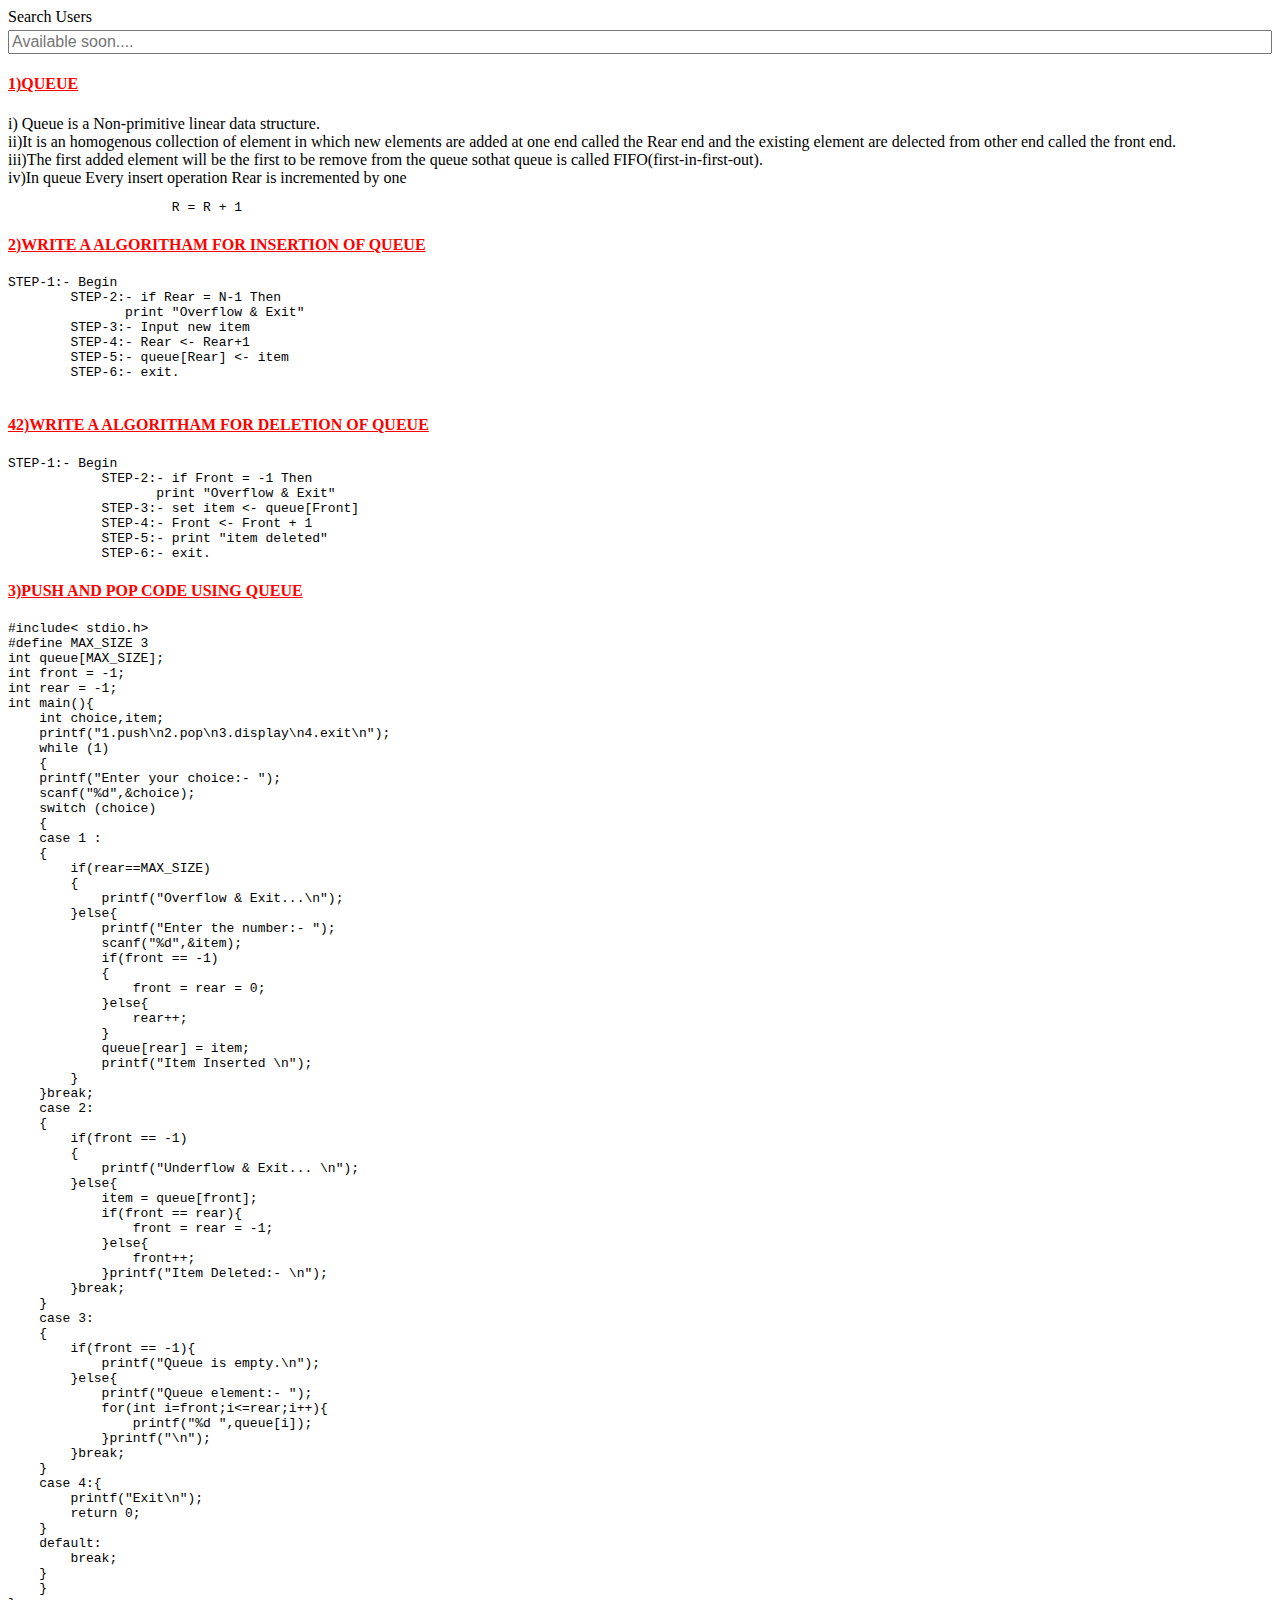
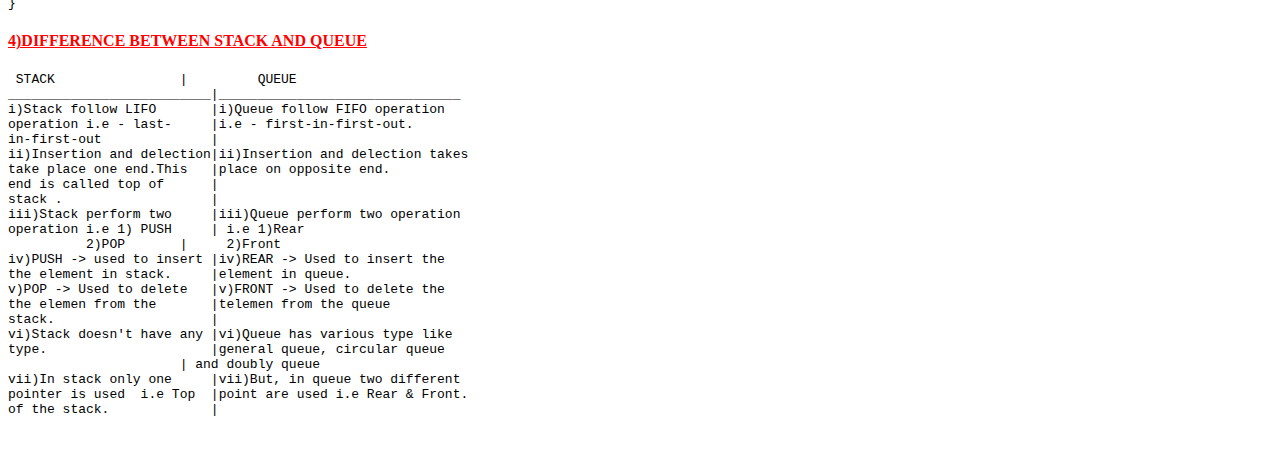
<file: DSA_unit_2.html>
<!DOCTYPE html>
<html lang="en">
<head>
    <meta charset="UTF-8">
    <meta name="viewport" content="width=device-width, initial-scale=1.0">
    <link rel="stylesheet" href="DSA_unit_2.css">
    <title>UNIT - 2</title>
</head>
<body>
    <div class="search-wrapper">
        <label for="search">Search Users</label>
        <input type="search" id="input" placeholder="Available soon...." onkeyup="searchFunction()">
      </div>
    <h4>1)QUEUE</h4>
    i) Queue is a Non-primitive linear data structure.<br>
    ii)It is an homogenous collection of element in which new elements are added at one end called the Rear end and the existing element are delected from other end called the front end.<br>
    iii)The first added element will be the first to be remove from the queue sothat queue is called FIFO(first-in-first-out).<br>
    iv)In queue Every insert operation Rear is incremented by one <br>
    <pre>                     R = R + 1 </pre>
    <h4>2)WRITE A ALGORITHAM FOR INSERTION OF QUEUE</h4>
    <pre>STEP-1:- Begin
        STEP-2:- if Rear = N-1 Then 
               print "Overflow & Exit"
        STEP-3:- Input new item
        STEP-4:- Rear <- Rear+1
        STEP-5:- queue[Rear] <- item
        STEP-6:- exit.
        </pre>
        <h4>42)WRITE A ALGORITHAM FOR DELETION OF QUEUE</h4>
        <pre>STEP-1:- Begin
            STEP-2:- if Front = -1 Then 
                   print "Overflow & Exit"
            STEP-3:- set item <- queue[Front]
            STEP-4:- Front <- Front + 1
            STEP-5:- print "item deleted"
            STEP-6:- exit.</pre>

<h4>3)PUSH AND POP CODE USING QUEUE</h4>
<pre>#include< stdio.h>
#define MAX_SIZE 3
int queue[MAX_SIZE];
int front = -1;
int rear = -1;
int main(){
    int choice,item;
    printf("1.push\n2.pop\n3.display\n4.exit\n");
    while (1)
    {
    printf("Enter your choice:- ");
    scanf("%d",&choice);
    switch (choice)
    {
    case 1 :
    {
        if(rear==MAX_SIZE)
        {
            printf("Overflow & Exit...\n");
        }else{
            printf("Enter the number:- ");
            scanf("%d",&item);
            if(front == -1)
            {
                front = rear = 0;
            }else{
                rear++;
            }
            queue[rear] = item;
            printf("Item Inserted \n");
        }
    }break;
    case 2:
    {
        if(front == -1)
        {
            printf("Underflow & Exit... \n");
        }else{
            item = queue[front];
            if(front == rear){
                front = rear = -1;
            }else{
                front++;
            }printf("Item Deleted:- \n");
        }break;
    }
    case 3:
    {
        if(front == -1){
            printf("Queue is empty.\n");
        }else{
            printf("Queue element:- ");
            for(int i=front;i<=rear;i++){
                printf("%d ",queue[i]);
            }printf("\n");
        }break;
    }
    case 4:{
        printf("Exit\n");
        return 0;
    }
    default:
        break;
    }
    }
}</pre>
<h4>4)DIFFERENCE BETWEEN STACK AND QUEUE</h4>
<pre>
 STACK                |         QUEUE
__________________________|_______________________________
i)Stack follow LIFO       |i)Queue follow FIFO operation
operation i.e - last-     |i.e - first-in-first-out.
in-first-out              |
ii)Insertion and delection|ii)Insertion and delection takes 
take place one end.This   |place on opposite end.
end is called top of      | 
stack .                   |
iii)Stack perform two     |iii)Queue perform two operation
operation i.e 1) PUSH     | i.e 1)Rear
          2)POP       |     2)Front
iv)PUSH -> used to insert |iv)REAR -> Used to insert the
the element in stack.     |element in queue. 
v)POP -> Used to delete   |v)FRONT -> Used to delete the
the elemen from the       |telemen from the queue
stack.                    |
vi)Stack doesn't have any |vi)Queue has various type like
type.                     |general queue, circular queue
                      | and doubly queue
vii)In stack only one     |vii)But, in queue two different
pointer is used  i.e Top  |point are used i.e Rear & Front.
of the stack.             |

</body>
</html>
</file>
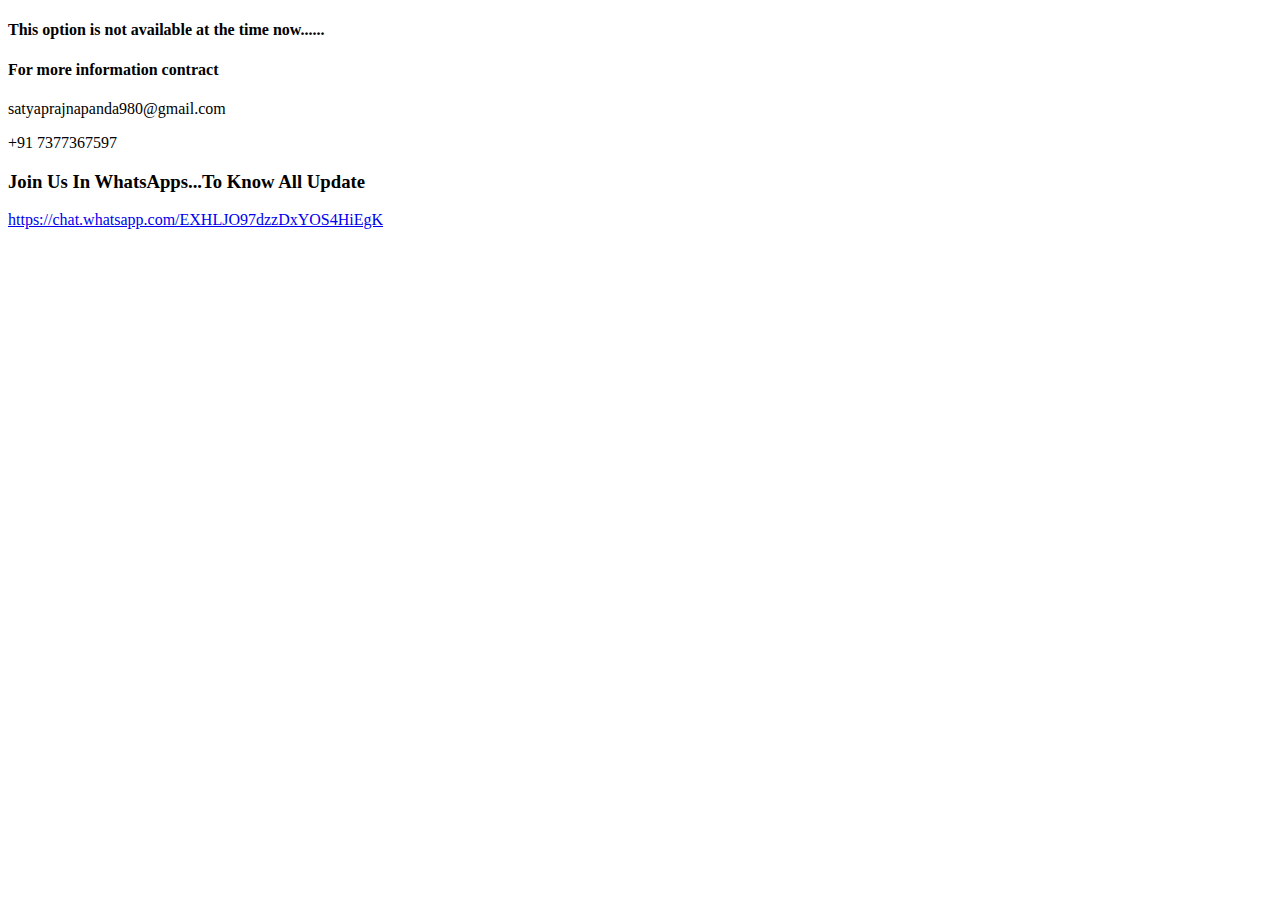
<file: forgot.html>
<!DOCTYPE html>
<html lang="en">
<head>
    <meta charset="UTF-8">
    <meta name="viewport" content="width=device-width, initial-scale=1.0">
    <title>Document</title>
    <link rel="icon" type="image" href="icon.jpeg">
</head>
<body>
    <h4>This option is not available at the time now......</option></h4>
        <h4>For more information contract </h4>
        <p>satyaprajnapanda980@gmail.com</p>
        
        <p>+91 7377367597</p>
        <h3>Join Us In WhatsApps...To Know All Update</h3>
        <a href="https://chat.whatsapp.com/EXHLJO97dzzDxYOS4HiEgK">https://chat.whatsapp.com/EXHLJO97dzzDxYOS4HiEgK</a>
</body>
</html>
</file>
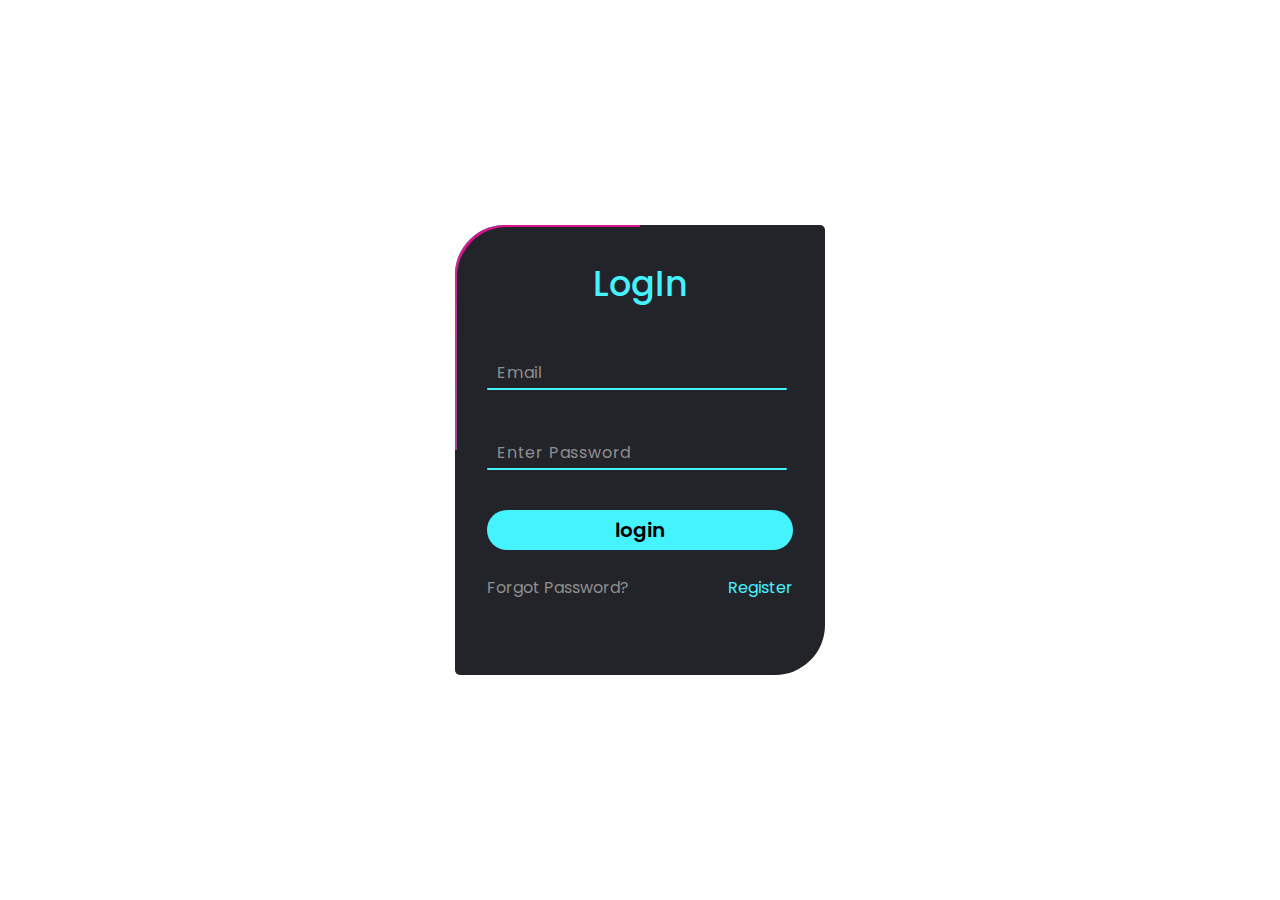
<file: getst.html>
<!DOCTYPE html>
<html lang="en">
<head>
    <meta charset="UTF-8">
    <meta name="viewport" content="width=device-width, initial-scale=1.0">
    <title>Login page</title>
    <link rel="stylesheet" href="getst.css">
    <link rel="icon" type="image" href="icon.jpeg">
</head>
<body>
      <div class="box">
        <form action="">
            <h2>LogIn</h2>
            <div class="inputBox">
                <input type="email" name="username" required>
                <span>Email</span>
                <i></i>
            </div>
            <div class="inputBox"> 
                <input type="password" name="password" required >
                <span>Enter Password</span>
                <i></i>
            </div>
            <input type="submit" value="login">
            <div class="links">
            <a href="forgot.html">Forgot Password?</a>
            <a href="register.html">Register</a>
            </div>
        </form>
      </div>
      <script src="getst.js"></script>
</body>
</html>
</file>
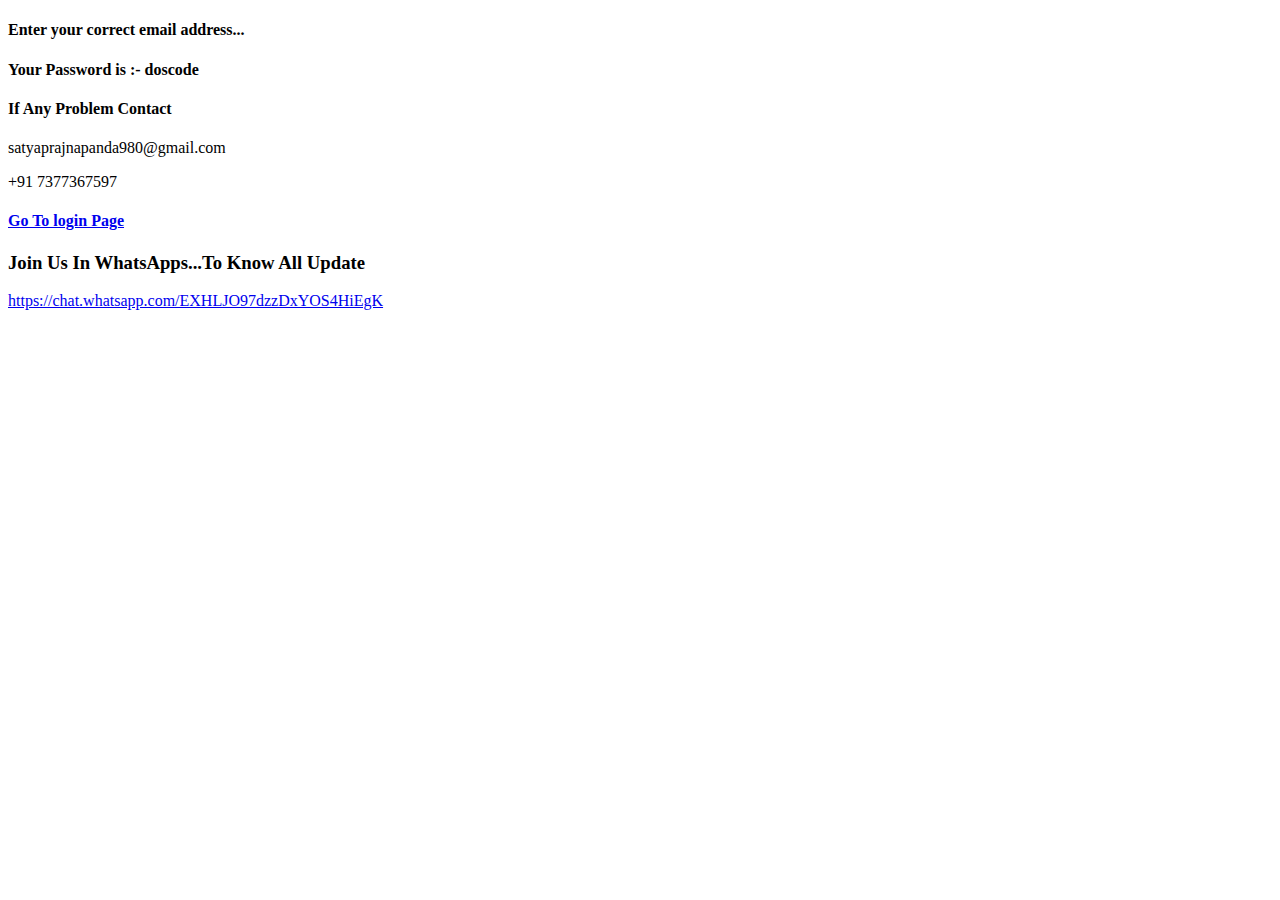
<file: regi_pass.html>
<!DOCTYPE html>
<html lang="en">
<head>
    <meta charset="UTF-8">
    <meta name="viewport" content="width=device-width, initial-scale=1.0">
    <title>Registation successfully</title>
    <link rel="icon" type="image" href="icon.jpeg">
</head>
<body>
    <h4>Enter your correct email address...</h4>
    <h4>Your Password is :- doscode</h4>
    <h4>If Any Problem Contact</h4>
    <p>satyaprajnapanda980@gmail.com</p>
    <p>+91 7377367597</p>

    <h4>
      <a href="getst.html">Go To login Page</a>
    </h4>
    <h3>Join Us In WhatsApps...To Know All Update</h3>
    <a href="https://chat.whatsapp.com/EXHLJO97dzzDxYOS4HiEgK">https://chat.whatsapp.com/EXHLJO97dzzDxYOS4HiEgK</a>
    <script>
        const scriptURL = 'https://script.google.com/macros/s/AKfycbwEV8Fs8DOt7uaNhWIsv0qyfYOjUA8E_UaeY_801Uo8ZaLE8TiS4d3oBVrPbFpLX-cA/exec'
        const form = document.forms['submit-to-google-sheet']
        form.addEventListener('submit', e => {
          e.preventDefault()
          fetch(scriptURL, { method: 'POST', body: new FormData(form)})
            .then(response => console.log('Password is-doscode', response))
            
            .catch(error => console.error('Error!', error.message));
        })
      </script>
</body>
</html>
</file>
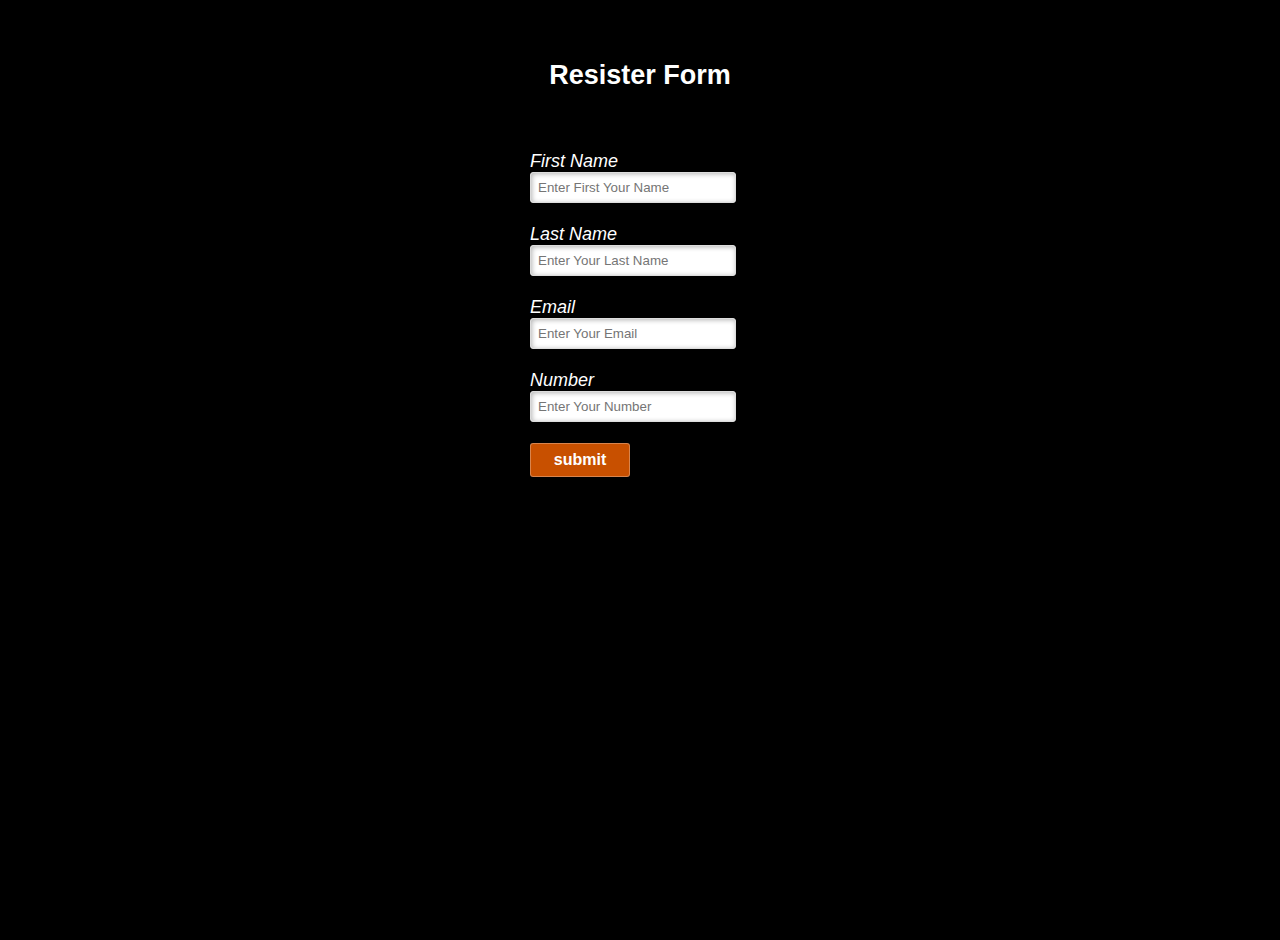
<file: register.html>
<!DOCTYPE html>
<html lang="en">
<head>
    <meta charset="UTF-8">
    <meta name="viewport" content="width=device-width, initial-scale=1.0">
    <title>Register</title>
    <link rel="stylesheet" href="register.css">
    <link rel="icon" type="image" href="icon.jpeg">
</head>
<body>
    <div class="main">
        <div class="register">
    <h2>Resister Form</h2>
    <form name="submit-to-google-sheet"  id="register" method="post" action="">
        <label>First Name</label>
        <br>
        <input type="text" name="fname" id="name" placeholder="Enter First Your Name" required>
        <br><br>
        <label>Last Name</label>
        <br>
        <input type="text" name="lname" id="name" placeholder="Enter Your Last Name">
        <br><br>
        <label>Email</label>
        <br>
        <input type="email" name="email" id="name" placeholder="Enter Your Email">
        <br><br>
        <label>Number</label>
        <input type="number"name="number" id="name" placeholder="Enter Your Number">
        <br>
        <br>
        <input type="submit" value="submit" id="submit" name="submit">

    </form>
</div>
</div>

  
  <script>
    const scriptURL = 'https://script.google.com/macros/s/AKfycbwEV8Fs8DOt7uaNhWIsv0qyfYOjUA8E_UaeY_801Uo8ZaLE8TiS4d3oBVrPbFpLX-cA/exec'
    const form = document.forms['submit-to-google-sheet']
  
    form.addEventListener('submit', e => {
      e.preventDefault()
      fetch(scriptURL, { method: 'POST', body: new FormData(form)})
        .then(response => console.log('Success!', response))
        .catch(error => console.error('Error!', error.message));
        window.location.href ="regi_pass.html";

        
    })
  </script>

</body>
</html>
</file>
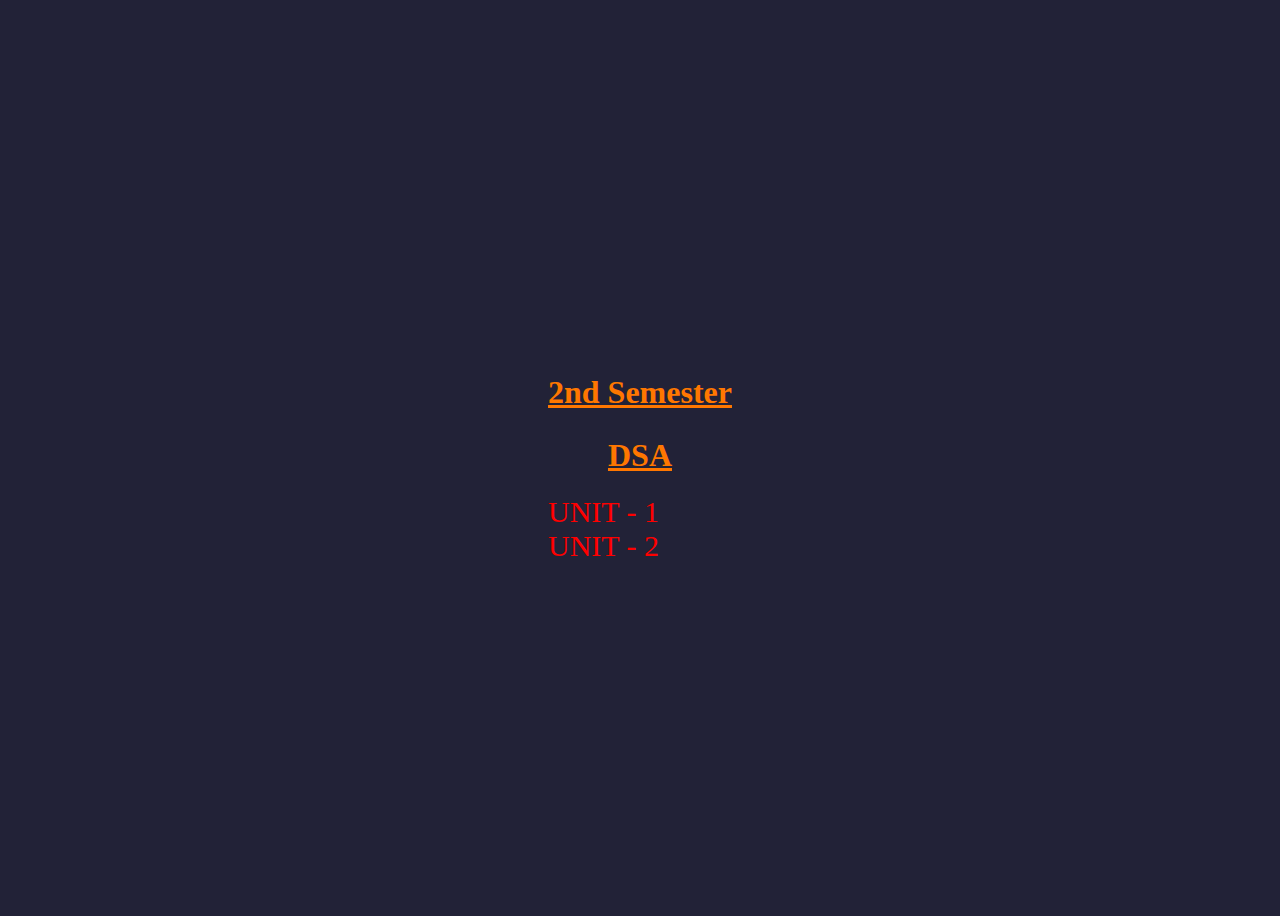
<file: unit.html>
<!DOCTYPE html>
<html lang="en">
<head>
    <meta charset="UTF-8">
    <meta name="viewport" content="width=device-width, initial-scale=1.0">
    <title>Document</title>
    <link rel="stylesheet" href="unit.css">
</head>
<body>
   <div>
    <h1>2nd Semester<pre></pre>DSA</pre> </h1>
    <a href="DSA.html">UNIT - 1</a>
   <br>
   <!-- <a href="s">Questions Practice<br><br></a> -->
   <a href="DSA_unit_2.html">UNIT - 2</a>
   </div>
</body>
</html>
</file>
<file: DSA.css>
.search-wrapper {
    display: flex;
    flex-direction: column;
    gap: .25rem;
  }
  
  input {
    font-size: 1rem;
  }
  
  .user-cards {
    display: grid;
    grid-template-columns: repeat(auto-fill, minmax(150px, 1fr));
    gap: .25rem;
    margin-top: 1rem;
  }
  mark{
    background-color: yellow;
  }
  
  .card {
    border: 1px solid black;
    background-color: white;
    padding: .5rem;
  }
  
  .card > .header {
    margin-bottom: .25rem;
  }
  
  .card > .body {
    font-size: .8rem;
    color: #777;
  }
  
  .hide {
    display: none;
  }
  h4{
    color: red;
    text-decoration: underline;
    
  }
</file>
<file: DSA_unit_2.css>
.search-wrapper {
    display: flex;
    flex-direction: column;
    gap: .25rem;
  }
  
  input {
    font-size: 1rem;
  }
  
  .user-cards {
    display: grid;
    grid-template-columns: repeat(auto-fill, minmax(150px, 1fr));
    gap: .25rem;
    margin-top: 1rem;
  }
  mark{
    background-color: yellow;
  }
  
  .card {
    border: 1px solid black;
    background-color: white;
    padding: .5rem;
  }
  
  .card > .header {
    margin-bottom: .25rem;
  }
  
  .card > .body {
    font-size: .8rem;
    color: #777;
  }
  
  .hide {
    display: none;
  }
  h4{
    color: red;
    text-decoration: underline;
    
  }
</file>
<file: getst.css>
@import url('https://fonts.googleapis.com/css2?family=Poppins:wght@300;400;500;600;700;800;900&display=swap');
*{
    margin: 0;
    padding: 0;
    box-sizing: border-box;
    font-family: 'Poppins', sans-serif;
}
body{
    display: flex;
    justify-content: center;
    align-items: center;
    min-height: 100vh;
    background-image: url('https://cdn.pixabay.com/photo/2015/04/23/22/00/tree-736885_640.jpg');
    background-size: cover;
}



.box{
    position: relative;
    width: 370px;
    height: 450px;
    background: #23242a;
    border-radius: 50px 5px;
    overflow: hidden;

}

.box::before{
    content: '';
    position: absolute;
    top: -50%;
    left: -50%;
    width: 370px;
    height: 450px;
    background: linear-gradient(60deg,transparent,#45f3ff,#45f3ff); 
    transform-origin: bottom right;
    animation: animate 6s linear infinite;
}
.box::after{
    content: '';
    position: absolute;
    top: -50%;
    left: -50%;
    width: 370px;
    height: 450px;
    background: linear-gradient(60deg,transparent,#d9138a,#d9138a); 
    transform-origin: bottom right;
    animation: animate 6s linear infinite;
    animation-delay: -3s;

}
@keyframes animate
{
    0%{
        transform: rotate(0deg);
    }
    100%{
        transform: rotate(360deg);
    }
}
form{
    position: absolute;
    inset: 2px;
    border-radius: 50px 5px;
    background: #23242a;
    z-index: 10;
    padding: 30px 30px;
    display: flex;
    flex-direction: column;

}
h2{
    color: #45f3ff;
    font-size: 35px;
    font-weight: 500;
    text-align: center;
}
.inputBox{
    position: relative;
    width: 300px;
    margin-top: 30px;
    

}
.inputBox input{
    position: relative;
    width: 100%;
    padding: 20px 10px 10px;
    background: transparent;
    border: none;
    outline: none;
    color: #23242a;
    font-size: lem;
    letter-spacing: 0.05em;
    z-index: 90;

}
input[type="submit"]
{
    font-size: 20px;
    border: none;
    outline: none;
    background: #45f3ff;
    padding: 5px;
    margin-top: 40px;
    border-radius: 90px;
    font-weight: 600;
    cursor: pointer;

}

input[type="submit"]:active{
    background: linear-gradient(90deg,#45f3ff,#d9138a);
    opacity: 0.8;
}
.inputBox span{
    position: absolute;
    left: 0;
    padding: 20px 10px 10px;
    font-size: lem;
    color: #8f8f8f;
    pointer-events: none;
    letter-spacing: 0.05em;
    transition: 0.5s;

}

.inputBox input:valid ~ span,
.inputBox input:focus ~ span
{
    color: #45f3ff;
    transform: translateX(-10px) translateY(-30px);
    font-size: 0.75em;
}
.inputBox i{
    position: absolute;
    left: 0;
    bottom: 0;
    width: 100%;
    height: 2px;
    background: #45f3ff;
    border-radius: 4px;
    transition: 0.5s;
    pointer-events: none;
    z-index: 9;
}
.inputBox input:valid ~ i,
.inputBox input:focus ~ i
{
    height: 44px;
}
.links{
    display: flex;
    justify-content: space-between;

}

.links a{
    margin: 25px 0;
    font-size: 1em;
    color: #8f8f8f;
    text-decoration: none;

}
.links a:hover,
.links a:nth-child(2)
{
    color: #45f3ff;
}
.links a:nth-child(2):hover
{
    text-decoration: underline 2px;
    text-underline-offset: 5px;
}
</file>
<file: register.css>
*{
    margin: 0;
    padding: 0;
}
body{
    height: 100vh;
    background-color: #000;
    background-image: url('https://cdn.pixabay.com/photo/2015/04/23/22/00/tree-736885_640.jpg');
    background-size: cover;
    background-position: center;
}
div.main{
    width: 300px;
    margin: 40px auto 0px auto;
}
h2{
    text-align: center;
    padding: 20px;
    font-family: sans-serif;

}
div.register{
    background-color: rgba(0,0,0,0.5);
    width: 100%;
    font-size: 18px;
    border-radius: 10px;
    border: 1px solid rgba((255,255,255,0.3), green, blue, alpha);
    box-shadow: 2px 2px 15px
    rgba(0,0,0,0.3);
    color: #fff;

}
form#register{
    margin: 40px;

}
label{
    font-family: sans-serif;
    font-size: 18px;
    font-style: italic;

}
input#name{
    width: 190px;
    border: 1px solid #ddd;
    border-radius: 3px;
    outline: 0;
    padding: 7px;
    box-shadow: inset 1px 1px 5px
    rgba(0,0,0,0.3);

}
input#submit{
    width: 100px;
    padding: 7px;
    font-size: 16px;
    font-family: sans-serif;
    font-weight: 600;
    border: none;
    border-radius: 3px;
    background-color: rgba(250,100,0,0.8);
    color: #fff;
    border: 1px solid rgba(255,255,255,0.3);
    box-shadow: 1px 1px 5px rgba(0,0,0,0.3);
    margin-bottom: 20px;
}
label,span,h2{
    text-shadow: 1px 1px 5px rgba(0,0,0,0.3);
}
</file>
<file: unit.css>
a{
    font-size: 30px;
    align-items: center;
    text-decoration: none;
    color: red;

}body{
  display: flex;
  justify-content: center;
  align-items: center;
  height: 100vh;
  background-color: #222237;
}
h1{
  color: rgb(255, 119, 0);
  text-decoration: underline;
  text-align: center;
  align-items: center;
}
</file>
